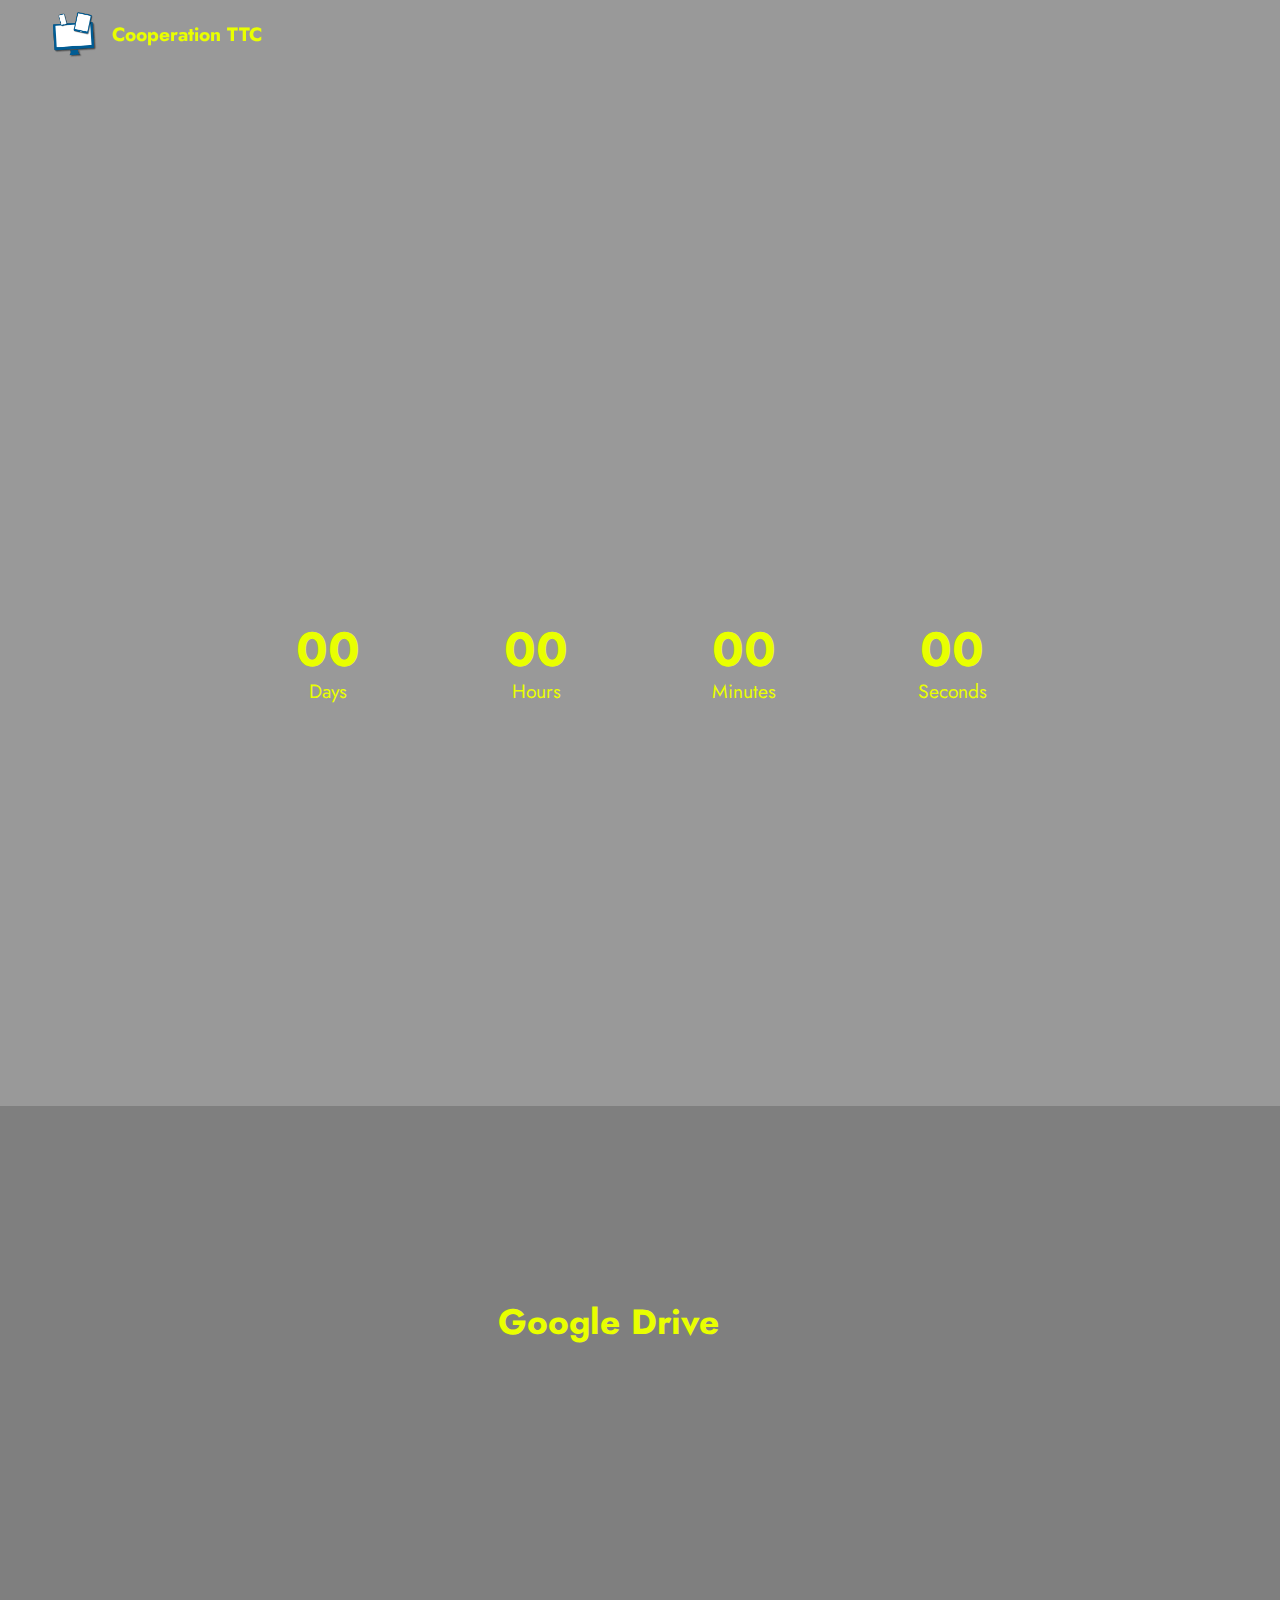
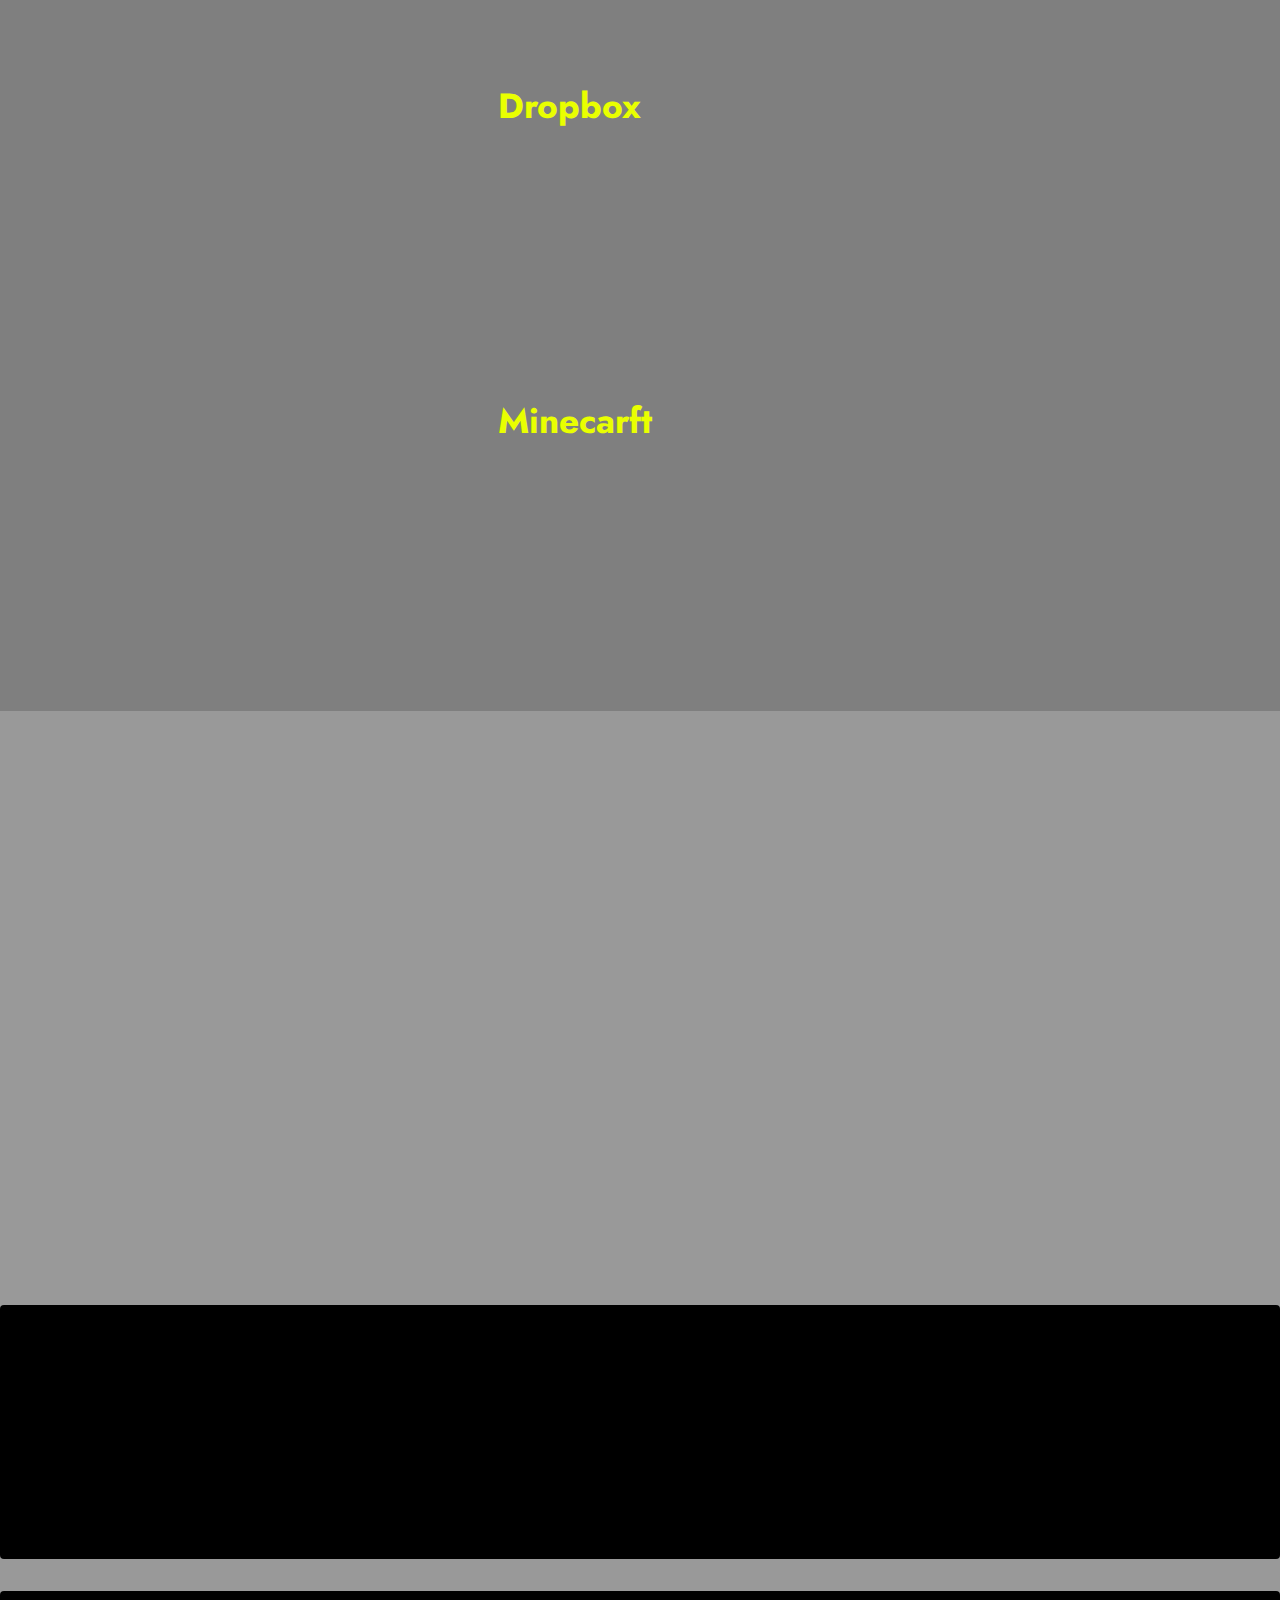
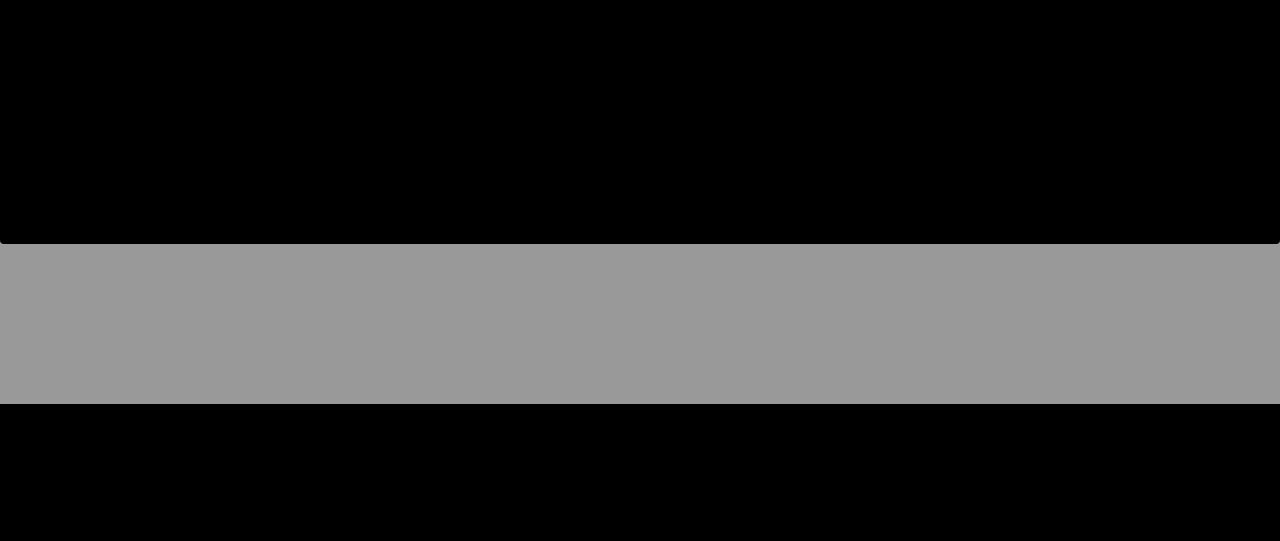
<file: index.html>
<!DOCTYPE html>
<html  >
<head>
  <!-- Site made with Mobirise Website Builder v5.2.0, https://mobirise.com -->
  <meta charset="UTF-8">
  <meta http-equiv="X-UA-Compatible" content="IE=edge">
  <meta name="generator" content="Mobirise v5.2.0, mobirise.com">
  <meta name="viewport" content="width=device-width, initial-scale=1, minimum-scale=1">
  <link rel="shortcut icon" href="assets/images/mbr-96x90.png" type="image/x-icon">
  <meta name="description" content="">
  
  
  <title>Home</title>
  <link rel="stylesheet" href="assets/web/assets/mobirise-icons2/mobirise2.css">
  <link rel="stylesheet" href="assets/tether/tether.min.css">
  <link rel="stylesheet" href="assets/bootstrap/css/bootstrap.min.css">
  <link rel="stylesheet" href="assets/bootstrap/css/bootstrap-grid.min.css">
  <link rel="stylesheet" href="assets/bootstrap/css/bootstrap-reboot.min.css">
  <link rel="stylesheet" href="assets/animatecss/animate.css">
  <link rel="stylesheet" href="assets/dropdown/css/style.css">
  <link rel="stylesheet" href="assets/socicon/css/styles.css">
  <link rel="stylesheet" href="assets/theme/css/style.css">
  <link rel="preload" as="style" href="assets/mobirise/css/mbr-additional.css"><link rel="stylesheet" href="assets/mobirise/css/mbr-additional.css" type="text/css">
  
  
  
  
</head>
<body>
  
  <section class="menu menu1 cid-semlEVuAmy" once="menu" id="menu1-10">
    

    <nav class="navbar navbar-dropdown navbar-fixed-top collapsed">
        <div class="container-fluid">
            <div class="navbar-brand">
                <span class="navbar-logo">
                    <a href="https://mobiri.se">
                        <img src="assets/images/mbr-96x90.png" alt="Mobirise" style="height: 3rem;">
                    </a>
                </span>
                <span class="navbar-caption-wrap"><a class="navbar-caption text-warning text-primary display-7" href="index.html#top">Cooperation TTC</a></span>
            </div>
            
            
        </div>
    </nav>
</section>

<section class="countdown4 cid-sekBt78wlE mbr-fullscreen" data-bg-video="https://www.youtube.com/watch?v=AZovXQMhb9g&amp;feature=youtu.be&amp;ab_channel=kooperacjakontynuacja" id="countdown4-l">
    
    <div class="mbr-overlay" style="opacity: 0.4; background-color: rgb(0, 0, 0);">
    </div>
    <div class="container-fluid">
        <div class="row justify-content-center">
            <div class="col-lg-8">
                <h3 class="mbr-section-title mb-5 align-center mbr-fonts-style display-2"><br><br><br><br><br><br><br><br><br><br></h3>
                
                <div class="countdown-cont align-center mb-5">
                    <div class="daysCountdown col-xs-3 col-sm-3 col-md-3" title="Days"></div>
                    <div class="hoursCountdown col-xs-3 col-sm-3 col-md-3" title="Hours"></div>
                    <div class="minutesCountdown col-xs-3 col-sm-3 col-md-3" title="Minutes"></div>
                    <div class="secondsCountdown col-xs-3 col-sm-3 col-md-3" title="Seconds"></div>
                    <div class="countdown" data-due-date="2020/12/10"></div>
                </div>
                <p class="mbr-text mb-5 align-center mbr-fonts-style display-7"><br><br><br><br><br><br><br></p>
                <div class="icons-menu row justify-content-center display-7">
                    
                    
                    
                    
                <div class="soc-item col-auto">
                        <a href="https://www.facebook.com/CyberpunkGamePL/" target="_blank" class="social__link">
                            <span class="mbr-iconfont socicon-facebook socicon"></span>
                        </a>
                    </div><div class="soc-item col-auto">
                        <a href="https://www.cyberpunk.net/pl/pl/" target="_blank" class="social__link">
                            <span class="mbr-iconfont socicon-google socicon"></span>
                        </a>
                    </div></div>
                
            </div>
        </div>
    </div>
</section>

<section class="features8 cid-senPZrOF3U" xmlns="http://www.w3.org/1999/html" data-bg-video="https://www.youtube.com/embed/lRTtMcx6rSM?rel=0&amp;showinfo=0&amp;autoplay=0&amp;loop=0" id="features9-1c">
    
    

    <div class="mbr-overlay" style="opacity: 0.5; background-color: rgb(0, 0, 0);">
    </div>

    <div class="container">
        <div class="card">
            <div class="card-wrapper">
                <div class="row align-items-center">
                    <div class="col-12 col-md-4">
                        <div class="image-wrapper">
                            <img src="assets/images/1200px-googledrive-logo.svg-696x595.png" alt="Mobirise">
                        </div>
                    </div>
                    <div class="col-12 col-md">
                        <div class="card-box">
                            <div class="row">
                                <div class="col-md">
                                    <h6 class="card-title mbr-fonts-style display-5"><strong>Google Drive</strong></h6>
                                    <p class="mbr-text mbr-fonts-style display-7">
                                        Our materials on Google Drive
                                    </p>
                                </div>
                                <div class="col-md-auto">
                                    <p class="price mbr-fonts-style display-2"></p>
                                    <div class="mbr-section-btn"><a href="https://drive.google.com/drive/folders/1Z2mynrJSVf1AgtZvhpwiBSCI4fPgQlF3?usp=sharing" class="btn btn-warning display-4" target="_blank">Google Drive&gt;</a></div>
                                </div>
                                <div></div>
                            </div>
                        </div>
                    </div>
                </div>
            </div>
        </div>
        <div class="card">
            <div class="card-wrapper">
                <div class="row align-items-center">
                    <div class="col-12 col-md-4">
                        <div class="image-wrapper">
                            <img src="assets/images/dropbox-logo-6.webp" alt="Mobirise">
                        </div>
                    </div>
                    <div class="col-12 col-md">
                        <div class="card-box">
                            <div class="row">
                                <div class="col-md">
                                    <h6 class="card-title mbr-fonts-style display-5">
                                        <strong>Dropbox</strong></h6>
                                    <p class="mbr-text mbr-fonts-style display-7">
                                        Our materials on Dropbox</p>
                                </div>
                                <div class="col-md-auto">
                                    <p class="price mbr-fonts-style display-2"></p>
                                    <div class="mbr-section-btn"><a href="https://www.dropbox.com/sh/x81t87lsydjufja/AABgdwPtV6tMekDO94WgL5yWa?dl=0" class="btn btn-warning display-4" target="_blank">Dropbox&gt;</a></div>
                                </div>
                                <div></div>
                            </div>
                        </div>
                    </div>
                </div>
            </div>
        </div>
        <div class="card">
            <div class="card-wrapper">
                <div class="row align-items-center">
                    <div class="col-12 col-md-4">
                        <div class="image-wrapper">
                            <img src="assets/images/minecraft-png104-1-696x391.png" alt="Mobirise">
                        </div>
                    </div>
                    <div class="col-12 col-md">
                        <div class="card-box">
                            <div class="row">
                                <div class="col-md">
                                    <h6 class="card-title mbr-fonts-style display-5">
                                        <strong>Minecarft</strong></h6>
                                    <p class="mbr-text mbr-fonts-style display-7">Our minecraft server IP:
<br>- minecraftTTC.asuscomm.com
<br>
<br>Map of server click in link:</p>
                                </div>
                                <div class="col-md-auto">
                                    <p class="price mbr-fonts-style display-2"></p>
                                    <div class="mbr-section-btn"><a href="http://minecraftttc.asuscomm.com/" class="btn btn-warning display-4" target="_blank">Map&gt;</a></div>
                                </div>
                                <div></div>
                            </div>
                        </div>
                    </div>
                </div>
            </div>
        </div>
    </div>
</section>

<section class="info3 cid-sevGxwrssv" data-bg-video="https://www.youtube.com/watch?v=sRE5iQCdRvE&amp;ab_channel=AndreD" id="info3-1f">

    

    <div class="mbr-overlay" style="opacity: 0.4; background-color: rgb(0, 0, 0);">
    </div>
    <div class="container">
        <div class="row justify-content-center">
            <div class="card col-12 col-lg-10">
                <div class="card-wrapper">
                    <div class="card-box align-center">
                        <h4 class="card-title mbr-fonts-style align-center mb-4 display-1"><strong>Our Discord server</strong></h4>
                        <p class="mbr-text mbr-fonts-style mb-4 display-7">
                            Click link below:</p>
                        <div class="mbr-section-btn mt-3"><a class="btn btn-warning display-4" href="https://discord.gg/f4SQ9c2" target="_blank">Discord&gt;</a></div>
                    </div>
                </div>
            </div>
        </div>
    </div>
</section>

<section class="team2 cid-senMaXjNx5" xmlns="http://www.w3.org/1999/html" data-bg-video="https://www.youtube.com/watch?v=v7uoF_2Pr54&amp;ab_channel=%5C%2F" id="team2-17">
    
    <div class="mbr-overlay" style="opacity: 0.4; background-color: rgb(0, 0, 0);">
    </div>
    <div>
        <div class="card">
            <div class="card-wrapper">
                <div class="row align-items-center">
                    <div class="col-12 col-md-4">
                        <div class="image-wrapper">
                            <img src="assets/images/cp77-kv-en-1225x766.jpg" alt="Mobirise">
                        </div>
                    </div>
                    <div class="col-12 col-md">
                        <div class="card-box">
                            <h5 class="card-title mbr-fonts-style m-0 display-5"><strong>Photos</strong></h5>
                            <h6 class="mbr-fonts-style mb-3 display-7"></h6>
                            <p class="mbr-text mbr-fonts-style display-7">https://cdn-l-cyberpunk.cdprojektred.com/wallpapers/2560x1600/trailer-logotype-en.jpg<br>https://cdn-l-cyberpunk.cdprojektred.com/wallpapers/2560x1600/CP77-KV-en.jpg<br></p>
                            
                        </div>
                    </div>
                </div>
            </div>
        </div>
        <div class="card">
            <div class="card-wrapper">
                <div class="row align-items-center">
                    <div class="col-12 col-md-4">
                        <div class="image-wrapper">
                            <img src="assets/images/trailer-logotype-en-2-696x435.jpg" alt="Mobirise">
                        </div>
                    </div>
                    <div class="col-12 col-md">
                        <div class="card-box">
                            <h5 class="card-title mbr-fonts-style m-0 display-5"><strong>Videos</strong></h5>
                            <h6 class="mbr-fonts-style mb-3 display-4"></h6>
                            <p class="mbr-text mbr-fonts-style display-7">https://www.youtube.com/watch?v=8X2kIfS6fb8&amp;ab_channel=Cyberpunk2077<br>https://www.youtube.com/watch?v=6a8f1TbYb2w&amp;ab_channel=Cyberpunk2077<br></p>
                            
                        </div>
                    </div>
                </div>
            </div>
        </div>
        
    </div>
</section>

<section class="footer7 cid-semAms4vNH" once="footers" id="footer7-15">

    

    

    <div class="container">
        <div class="media-container-row align-center mbr-white">
            <div class="col-12">
                <p class="mbr-text mb-0 mbr-fonts-style display-7">
                    © Copyright 2020 Tomasz Przyjemski - All Rights Reserved
                </p>
            </div>
        </div>
    </div>
</section><section style="background-color: #000; font-family: -apple-system, BlinkMacSystemFont, 'Segoe UI', 'Roboto', 'Helvetica Neue', Arial, sans-serif; color:#aaa; font-size:12px; padding: 0; align-items: center; display: flex;"><a href="https://mobirise.site/t" style="flex: 1 1; height: 3rem; padding-left: 1rem;"></a><p style="flex: 0 0 auto; margin:0; padding-right:1rem;">Built by <a href="https://www.facebook.com/TOMASZPRZYJEMSK/" style="color:#aaa;">Tomasz</a> Przyjemski</p></section><script src="assets/web/assets/jquery/jquery.min.js"></script>  <script src="assets/popper/popper.min.js"></script>  <script src="assets/tether/tether.min.js"></script>  <script src="assets/bootstrap/js/bootstrap.min.js"></script>  <script src="assets/smoothscroll/smooth-scroll.js"></script>  <script src="assets/countdown/jquery.countdown.min.js"></script>  <script src="assets/ytplayer/jquery.mb.ytplayer.min.js"></script>  <script src="assets/vimeoplayer/jquery.mb.vimeo_player.js"></script>  <script src="assets/viewportchecker/jquery.viewportchecker.js"></script>  <script src="assets/dropdown/js/nav-dropdown.js"></script>  <script src="assets/dropdown/js/navbar-dropdown.js"></script>  <script src="assets/touchswipe/jquery.touch-swipe.min.js"></script>  <script src="assets/theme/js/script.js"></script>  
  
  
 <div id="scrollToTop" class="scrollToTop mbr-arrow-up"><a style="text-align: center;"><i class="mbr-arrow-up-icon mbr-arrow-up-icon-cm cm-icon cm-icon-smallarrow-up"></i></a></div>
    <input name="animation" type="hidden">
  </body>
</html>
</file>
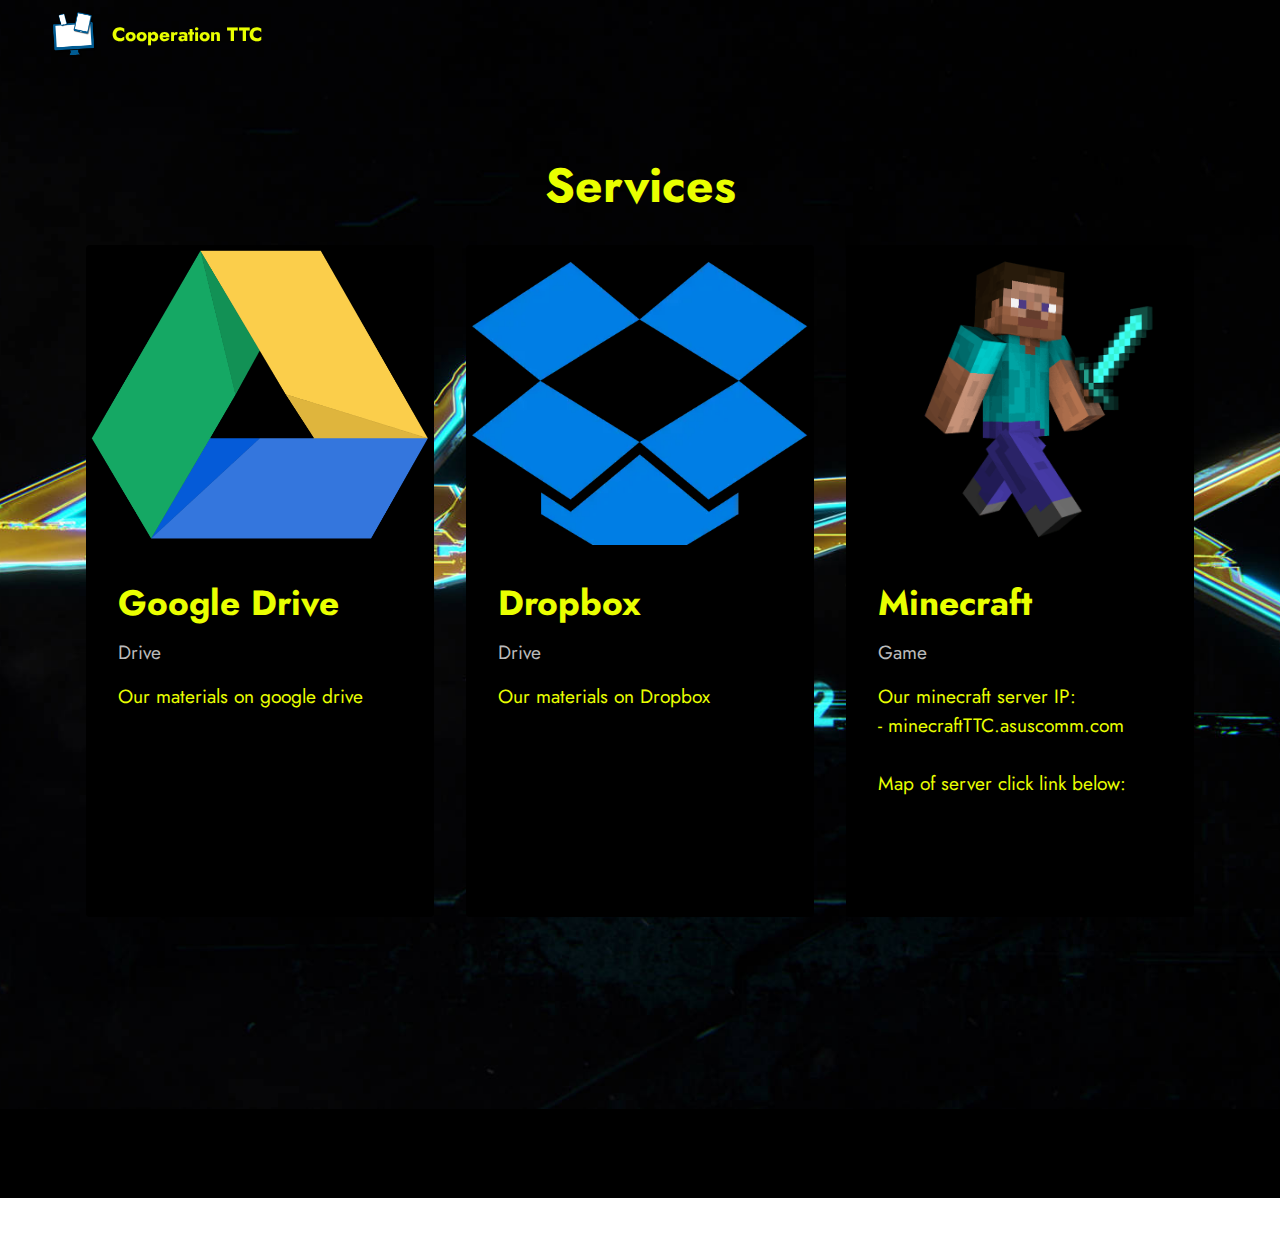
<file: page1.html>
<!DOCTYPE html>
<html  >
<head>
  <!-- Site made with Mobirise Website Builder v5.2.0, https://mobirise.com -->
  <meta charset="UTF-8">
  <meta http-equiv="X-UA-Compatible" content="IE=edge">
  <meta name="generator" content="Mobirise v5.2.0, mobirise.com">
  <meta name="viewport" content="width=device-width, initial-scale=1, minimum-scale=1">
  <link rel="shortcut icon" href="assets/images/mbr-96x90.png" type="image/x-icon">
  <meta name="description" content="">
  
  
  <title>Linki</title>
  <link rel="stylesheet" href="assets/web/assets/mobirise-icons2/mobirise2.css">
  <link rel="stylesheet" href="assets/tether/tether.min.css">
  <link rel="stylesheet" href="assets/bootstrap/css/bootstrap.min.css">
  <link rel="stylesheet" href="assets/bootstrap/css/bootstrap-grid.min.css">
  <link rel="stylesheet" href="assets/bootstrap/css/bootstrap-reboot.min.css">
  <link rel="stylesheet" href="assets/dropdown/css/style.css">
  <link rel="stylesheet" href="assets/animatecss/animate.css">
  <link rel="stylesheet" href="assets/socicon/css/styles.css">
  <link rel="stylesheet" href="assets/theme/css/style.css">
  <link rel="preload" as="style" href="assets/mobirise/css/mbr-additional.css"><link rel="stylesheet" href="assets/mobirise/css/mbr-additional.css" type="text/css">
  
  
  
  
</head>
<body>
  
  <section class="menu menu1 cid-semlEVuAmy" once="menu" id="menu1-10">
    

    <nav class="navbar navbar-dropdown navbar-fixed-top collapsed">
        <div class="container-fluid">
            <div class="navbar-brand">
                <span class="navbar-logo">
                    <a href="https://mobiri.se">
                        <img src="assets/images/mbr-96x90.png" alt="Mobirise" style="height: 3rem;">
                    </a>
                </span>
                <span class="navbar-caption-wrap"><a class="navbar-caption text-warning text-primary display-7" href="index.html#top">Cooperation TTC</a></span>
            </div>
            
            
        </div>
    </nav>
</section>

<section class="features4 cid-semlWbBjib" id="features4-11">
    
    <div class="mbr-overlay"></div>
    <div class="container">
        <div class="mbr-section-head">
            <h4 class="mbr-section-title mbr-fonts-style align-center mb-0 display-2">
                <strong>Services</strong></h4>
            
        </div>
        <div class="row mt-4">
            <div class="item features-image сol-12 col-md-6 col-lg-4">
                <div class="item-wrapper">
                    <div class="item-img">
                        <img src="assets/images/1200px-googledrive-logo.svg-696x595.png" alt="" title="">
                    </div>
                    <div class="item-content">
                        <h5 class="item-title mbr-fonts-style display-5"><strong>Google Drive&nbsp;</strong></h5>
                        <h6 class="item-subtitle mbr-fonts-style mt-1 display-7">Drive</h6>
                        <p class="mbr-text mbr-fonts-style mt-3 display-7">Our materials on google drive&nbsp;</p>
                    </div>
                    <div class="mbr-section-btn item-footer mt-2"><a href="https://drive.google.com/drive/folders/1NLWW5_pcux_rp_OnzSgsM1bt8dbyp8PF?usp=sharing FaogdakDziś o 20:03" class="btn item-btn btn-warning-outline display-7" target="_blank">There &gt;</a></div>
                </div>
            </div>
            <div class="item features-image сol-12 col-md-6 col-lg-4">
                <div class="item-wrapper">
                    <div class="item-img">
                        <img src="assets/images/dropbox-logo-4.webp" alt="" title="">
                    </div>
                    <div class="item-content">
                        <h5 class="item-title mbr-fonts-style display-5"><strong>Dropbox</strong></h5>
                        <h6 class="item-subtitle mbr-fonts-style mt-1 display-7">
                            Drive</h6>
                        <p class="mbr-text mbr-fonts-style mt-3 display-7">Our materials on Dropbox</p>
                    </div>
                    <div class="mbr-section-btn item-footer mt-2"><a href="" class="btn item-btn btn-warning-outline display-7" target="_blank">There &gt;</a></div>
                </div>
            </div>
            <div class="item features-image сol-12 col-md-6 col-lg-4">
                <div class="item-wrapper">
                    <div class="item-img">
                        <img src="assets/images/minecraft-png104-1183x665.png" alt="" title="">
                    </div>
                    <div class="item-content">
                        <h5 class="item-title mbr-fonts-style display-5"><strong>Minecraft</strong></h5>
                        <h6 class="item-subtitle mbr-fonts-style mt-1 display-7">Game</h6>
                        <p class="mbr-text mbr-fonts-style mt-3 display-7">Our minecraft server IP:<br>- minecraftTTC.asuscomm.com<br><br>Map of server click link below:</p>
                    </div>
                    <div class="mbr-section-btn item-footer mt-2"><a href="http://minecraftttc.asuscomm.com/" class="btn item-btn btn-warning-outline display-7" target="_blank">There &gt;</a></div>
                </div>
            </div>
            
        </div>
    </div>
</section>

<section class="footer7 cid-semAms4vNH" once="footers" id="footer7-15">

    

    

    <div class="container">
        <div class="media-container-row align-center mbr-white">
            <div class="col-12">
                <p class="mbr-text mb-0 mbr-fonts-style display-7">
                    © Copyright 2020 Tomasz Przyjemski - All Rights Reserved
                </p>
            </div>
        </div>
    </div>
</section><section style="background-color: #fff; font-family: -apple-system, BlinkMacSystemFont, 'Segoe UI', 'Roboto', 'Helvetica Neue', Arial, sans-serif; color:#aaa; font-size:12px; padding: 0; align-items: center; display: flex;"><a href="https://mobirise.site/c" style="flex: 1 1; height: 3rem; padding-left: 1rem;"></a><p style="flex: 0 0 auto; margin:0; padding-right:1rem;">Design your own website - <a href="https://mobirise.site/v" style="color:#aaa;">Try it</a></p></section><script src="assets/web/assets/jquery/jquery.min.js"></script>  <script src="assets/popper/popper.min.js"></script>  <script src="assets/tether/tether.min.js"></script>  <script src="assets/bootstrap/js/bootstrap.min.js"></script>  <script src="assets/smoothscroll/smooth-scroll.js"></script>  <script src="assets/dropdown/js/nav-dropdown.js"></script>  <script src="assets/dropdown/js/navbar-dropdown.js"></script>  <script src="assets/touchswipe/jquery.touch-swipe.min.js"></script>  <script src="assets/viewportchecker/jquery.viewportchecker.js"></script>  <script src="assets/theme/js/script.js"></script>  
  
  
 <div id="scrollToTop" class="scrollToTop mbr-arrow-up"><a style="text-align: center;"><i class="mbr-arrow-up-icon mbr-arrow-up-icon-cm cm-icon cm-icon-smallarrow-up"></i></a></div>
    <input name="animation" type="hidden">
  </body>
</html>
</file>
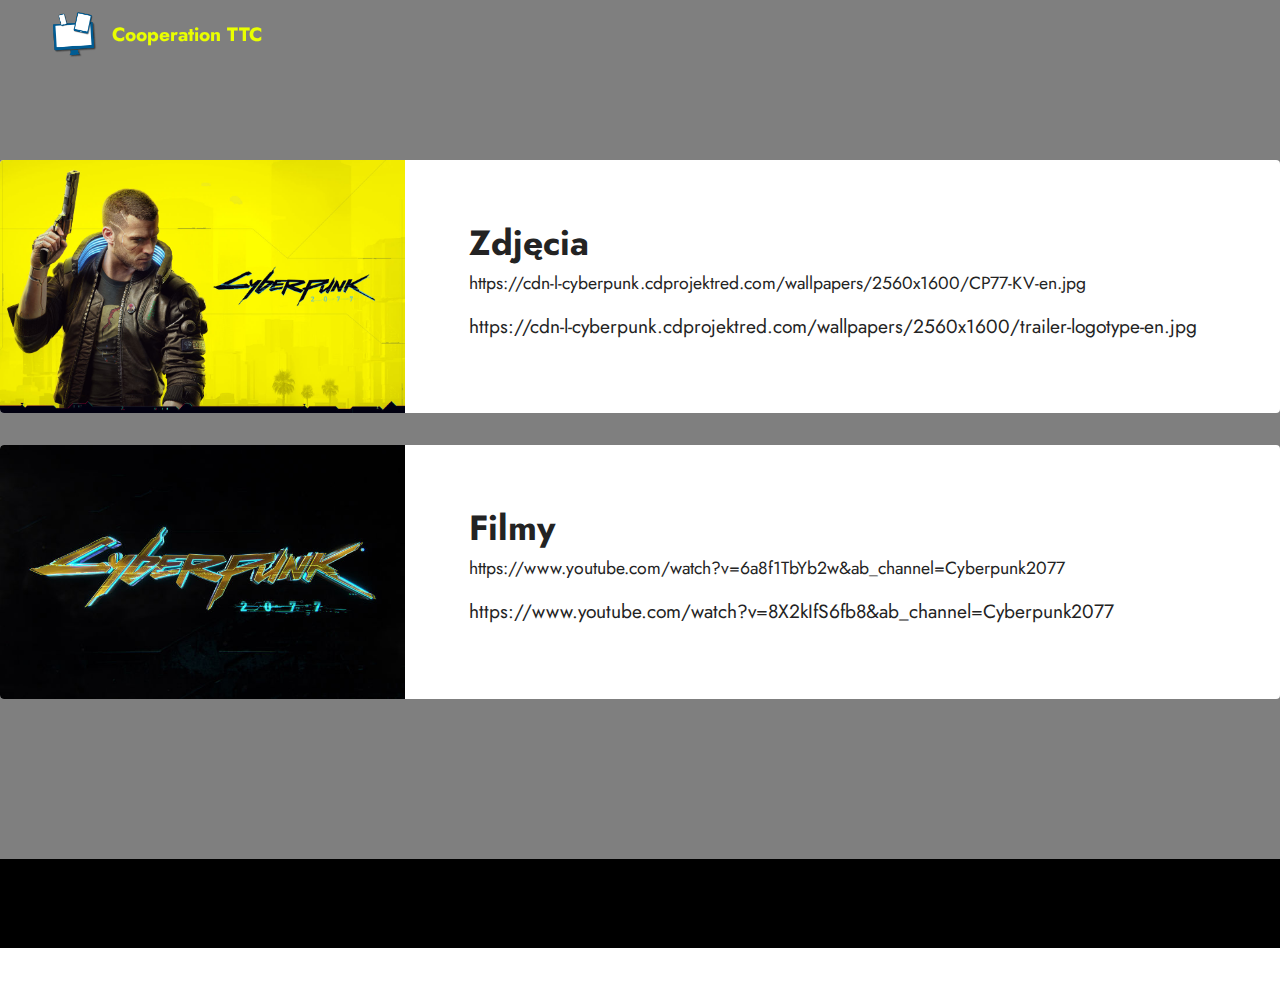
<file: page3.html>
<!DOCTYPE html>
<html  >
<head>
  <!-- Site made with Mobirise Website Builder v5.2.0, https://mobirise.com -->
  <meta charset="UTF-8">
  <meta http-equiv="X-UA-Compatible" content="IE=edge">
  <meta name="generator" content="Mobirise v5.2.0, mobirise.com">
  <meta name="viewport" content="width=device-width, initial-scale=1, minimum-scale=1">
  <link rel="shortcut icon" href="assets/images/mbr-96x90.png" type="image/x-icon">
  <meta name="description" content="">
  
  
  <title>Źródła</title>
  <link rel="stylesheet" href="assets/web/assets/mobirise-icons2/mobirise2.css">
  <link rel="stylesheet" href="assets/tether/tether.min.css">
  <link rel="stylesheet" href="assets/bootstrap/css/bootstrap.min.css">
  <link rel="stylesheet" href="assets/bootstrap/css/bootstrap-grid.min.css">
  <link rel="stylesheet" href="assets/bootstrap/css/bootstrap-reboot.min.css">
  <link rel="stylesheet" href="assets/dropdown/css/style.css">
  <link rel="stylesheet" href="assets/animatecss/animate.css">
  <link rel="stylesheet" href="assets/socicon/css/styles.css">
  <link rel="stylesheet" href="assets/theme/css/style.css">
  <link rel="preload" as="style" href="assets/mobirise/css/mbr-additional.css"><link rel="stylesheet" href="assets/mobirise/css/mbr-additional.css" type="text/css">
  
  
  
  
</head>
<body>
  
  <section class="menu menu1 cid-semlEVuAmy" once="menu" id="menu1-10">
    

    <nav class="navbar navbar-dropdown navbar-fixed-top collapsed">
        <div class="container-fluid">
            <div class="navbar-brand">
                <span class="navbar-logo">
                    <a href="https://mobiri.se">
                        <img src="assets/images/mbr-96x90.png" alt="Mobirise" style="height: 3rem;">
                    </a>
                </span>
                <span class="navbar-caption-wrap"><a class="navbar-caption text-warning text-primary display-7" href="index.html#top">Cooperation TTC</a></span>
            </div>
            
            
        </div>
    </nav>
</section>

<section class="team2 cid-semz8eFBh2" xmlns="http://www.w3.org/1999/html" data-bg-video="https://www.youtube.com/watch?v=AZovXQMhb9g&amp;ab_channel=kooperacjakontynuacja" id="team2-14">
    
    <div class="mbr-overlay" style="opacity: 0.5; background-color: rgb(0, 0, 0);">
    </div>
    <div>
        <div class="card">
            <div class="card-wrapper">
                <div class="row align-items-center">
                    <div class="col-12 col-md-4">
                        <div class="image-wrapper">
                            <img src="assets/images/cp77-kv-en-1225x766.jpg" alt="Mobirise">
                        </div>
                    </div>
                    <div class="col-12 col-md">
                        <div class="card-box">
                            <h5 class="card-title mbr-fonts-style m-0 display-5">
                                <strong>Zdjęcia</strong></h5>
                            <h6 class="mbr-fonts-style mb-3 display-4">https://cdn-l-cyberpunk.cdprojektred.com/wallpapers/2560x1600/CP77-KV-en.jpg</h6>
                            <p class="mbr-text mbr-fonts-style display-7">https://cdn-l-cyberpunk.cdprojektred.com/wallpapers/2560x1600/trailer-logotype-en.jpg</p>
                            
                        </div>
                    </div>
                </div>
            </div>
        </div>
        <div class="card">
            <div class="card-wrapper">
                <div class="row align-items-center">
                    <div class="col-12 col-md-4">
                        <div class="image-wrapper">
                            <img src="assets/images/trailer-logotype-en-2-696x435.jpg" alt="Mobirise">
                        </div>
                    </div>
                    <div class="col-12 col-md">
                        <div class="card-box">
                            <h5 class="card-title mbr-fonts-style m-0 display-5">
                                <strong>Filmy</strong></h5>
                            <h6 class="mbr-fonts-style mb-3 display-4">https://www.youtube.com/watch?v=6a8f1TbYb2w&amp;ab_channel=Cyberpunk2077</h6>
                            <p class="mbr-text mbr-fonts-style display-7">https://www.youtube.com/watch?v=8X2kIfS6fb8&amp;ab_channel=Cyberpunk2077</p>
                            
                        </div>
                    </div>
                </div>
            </div>
        </div>
        
    </div>
</section>

<section class="footer7 cid-semAms4vNH" once="footers" id="footer7-15">

    

    

    <div class="container">
        <div class="media-container-row align-center mbr-white">
            <div class="col-12">
                <p class="mbr-text mb-0 mbr-fonts-style display-7">
                    © Copyright 2020 Tomasz Przyjemski - All Rights Reserved
                </p>
            </div>
        </div>
    </div>
</section><section style="background-color: #fff; font-family: -apple-system, BlinkMacSystemFont, 'Segoe UI', 'Roboto', 'Helvetica Neue', Arial, sans-serif; color:#aaa; font-size:12px; padding: 0; align-items: center; display: flex;"><a href="https://mobirise.site/h" style="flex: 1 1; height: 3rem; padding-left: 1rem;"></a><p style="flex: 0 0 auto; margin:0; padding-right:1rem;">Website was <a href="https://mobirise.site/g" style="color:#aaa;">made</a> with Mobirise</p></section><script src="assets/web/assets/jquery/jquery.min.js"></script>  <script src="assets/popper/popper.min.js"></script>  <script src="assets/tether/tether.min.js"></script>  <script src="assets/bootstrap/js/bootstrap.min.js"></script>  <script src="assets/smoothscroll/smooth-scroll.js"></script>  <script src="assets/dropdown/js/nav-dropdown.js"></script>  <script src="assets/dropdown/js/navbar-dropdown.js"></script>  <script src="assets/touchswipe/jquery.touch-swipe.min.js"></script>  <script src="assets/viewportchecker/jquery.viewportchecker.js"></script>  <script src="assets/ytplayer/jquery.mb.ytplayer.min.js"></script>  <script src="assets/vimeoplayer/jquery.mb.vimeo_player.js"></script>  <script src="assets/theme/js/script.js"></script>  
  
  
 <div id="scrollToTop" class="scrollToTop mbr-arrow-up"><a style="text-align: center;"><i class="mbr-arrow-up-icon mbr-arrow-up-icon-cm cm-icon cm-icon-smallarrow-up"></i></a></div>
    <input name="animation" type="hidden">
  </body>
</html>
</file>
<file: assets/web/assets/mobirise-icons2/mobirise2.css>
@font-face {
  font-family: 'Moririse2';
  font-display: swap;
  src:  url('mobirise2.eot?f2bix4');
  src:  url('mobirise2.eot?f2bix4#iefix') format('embedded-opentype'),
    url('mobirise2.ttf?f2bix4') format('truetype'),
    url('mobirise2.woff?f2bix4') format('woff'),
    url('mobirise2.svg?f2bix4#mobirise2') format('svg');
  font-weight: normal;
  font-style: normal;
}

[class^="mobi-"], [class*=" mobi-"] {
  /* use !important to prevent issues with browser extensions that change fonts */
  font-family: 'Moririse2' !important;
  speak: none;
  font-style: normal;
  font-weight: normal;
  font-variant: normal;
  text-transform: none;
  line-height: 1;

  /* Better Font Rendering =========== */
  -webkit-font-smoothing: antialiased;
  -moz-osx-font-smoothing: grayscale;
}

.mobi-mbri-add-submenu:before {
  content: "\e900";
}
.mobi-mbri-alert:before {
  content: "\e901";
}
.mobi-mbri-align-center:before {
  content: "\e902";
}
.mobi-mbri-align-justify:before {
  content: "\e903";
}
.mobi-mbri-align-left:before {
  content: "\e904";
}
.mobi-mbri-align-right:before {
  content: "\e905";
}
.mobi-mbri-android:before {
  content: "\e906";
}
.mobi-mbri-apple:before {
  content: "\e907";
}
.mobi-mbri-arrow-down:before {
  content: "\e908";
}
.mobi-mbri-arrow-next:before {
  content: "\e909";
}
.mobi-mbri-arrow-prev:before {
  content: "\e90a";
}
.mobi-mbri-arrow-up:before {
  content: "\e90b";
}
.mobi-mbri-bold:before {
  content: "\e90c";
}
.mobi-mbri-bookmark:before {
  content: "\e90d";
}
.mobi-mbri-bootstrap:before {
  content: "\e90e";
}
.mobi-mbri-briefcase:before {
  content: "\e90f";
}
.mobi-mbri-browse:before {
  content: "\e910";
}
.mobi-mbri-bulleted-list:before {
  content: "\e911";
}
.mobi-mbri-calendar:before {
  content: "\e912";
}
.mobi-mbri-camera:before {
  content: "\e913";
}
.mobi-mbri-cart-add:before {
  content: "\e914";
}
.mobi-mbri-cart-full:before {
  content: "\e915";
}
.mobi-mbri-cash:before {
  content: "\e916";
}
.mobi-mbri-change-style:before {
  content: "\e917";
}
.mobi-mbri-chat:before {
  content: "\e918";
}
.mobi-mbri-clock:before {
  content: "\e919";
}
.mobi-mbri-close:before {
  content: "\e91a";
}
.mobi-mbri-cloud:before {
  content: "\e91b";
}
.mobi-mbri-code:before {
  content: "\e91c";
}
.mobi-mbri-contact-form:before {
  content: "\e91d";
}
.mobi-mbri-credit-card:before {
  content: "\e91e";
}
.mobi-mbri-cursor-click:before {
  content: "\e91f";
}
.mobi-mbri-cust-feedback:before {
  content: "\e920";
}
.mobi-mbri-database:before {
  content: "\e921";
}
.mobi-mbri-delivery:before {
  content: "\e922";
}
.mobi-mbri-desktop:before {
  content: "\e923";
}
.mobi-mbri-devices:before {
  content: "\e924";
}
.mobi-mbri-down:before {
  content: "\e925";
}
.mobi-mbri-download-2:before {
  content: "\e926";
}
.mobi-mbri-download:before {
  content: "\e927";
}
.mobi-mbri-drag-n-drop-2:before {
  content: "\e928";
}
.mobi-mbri-drag-n-drop:before {
  content: "\e929";
}
.mobi-mbri-edit-2:before {
  content: "\e92a";
}
.mobi-mbri-edit:before {
  content: "\e92b";
}
.mobi-mbri-error:before {
  content: "\e92c";
}
.mobi-mbri-extension:before {
  content: "\e92d";
}
.mobi-mbri-features:before {
  content: "\e92e";
}
.mobi-mbri-file:before {
  content: "\e92f";
}
.mobi-mbri-flag:before {
  content: "\e930";
}
.mobi-mbri-folder:before {
  content: "\e931";
}
.mobi-mbri-gift:before {
  content: "\e932";
}
.mobi-mbri-github:before {
  content: "\e933";
}
.mobi-mbri-globe-2:before {
  content: "\e934";
}
.mobi-mbri-globe:before {
  content: "\e935";
}
.mobi-mbri-growing-chart:before {
  content: "\e936";
}
.mobi-mbri-hearth:before {
  content: "\e937";
}
.mobi-mbri-help:before {
  content: "\e938";
}
.mobi-mbri-home:before {
  content: "\e939";
}
.mobi-mbri-hot-cup:before {
  content: "\e93a";
}
.mobi-mbri-idea:before {
  content: "\e93b";
}
.mobi-mbri-image-gallery:before {
  content: "\e93c";
}
.mobi-mbri-image-slider:before {
  content: "\e93d";
}
.mobi-mbri-info:before {
  content: "\e93e";
}
.mobi-mbri-italic:before {
  content: "\e93f";
}
.mobi-mbri-key:before {
  content: "\e940";
}
.mobi-mbri-laptop:before {
  content: "\e941";
}
.mobi-mbri-layers:before {
  content: "\e942";
}
.mobi-mbri-left-right:before {
  content: "\e943";
}
.mobi-mbri-left:before {
  content: "\e944";
}
.mobi-mbri-letter:before {
  content: "\e945";
}
.mobi-mbri-like:before {
  content: "\e946";
}
.mobi-mbri-link:before {
  content: "\e947";
}
.mobi-mbri-lock:before {
  content: "\e948";
}
.mobi-mbri-login:before {
  content: "\e949";
}
.mobi-mbri-logout:before {
  content: "\e94a";
}
.mobi-mbri-magic-stick:before {
  content: "\e94b";
}
.mobi-mbri-map-pin:before {
  content: "\e94c";
}
.mobi-mbri-menu:before {
  content: "\e94d";
}
.mobi-mbri-mobile-2:before {
  content: "\e94e";
}
.mobi-mbri-mobile-horizontal:before {
  content: "\e94f";
}
.mobi-mbri-mobile:before {
  content: "\e950";
}
.mobi-mbri-mobirise:before {
  content: "\e951";
}
.mobi-mbri-more-horizontal:before {
  content: "\e952";
}
.mobi-mbri-more-vertical:before {
  content: "\e953";
}
.mobi-mbri-music:before {
  content: "\e954";
}
.mobi-mbri-new-file:before {
  content: "\e955";
}
.mobi-mbri-numbered-list:before {
  content: "\e956";
}
.mobi-mbri-opened-folder:before {
  content: "\e957";
}
.mobi-mbri-pages:before {
  content: "\e958";
}
.mobi-mbri-paper-plane:before {
  content: "\e959";
}
.mobi-mbri-paperclip:before {
  content: "\e95a";
}
.mobi-mbri-phone:before {
  content: "\e95b";
}
.mobi-mbri-photo:before {
  content: "\e95c";
}
.mobi-mbri-photos:before {
  content: "\e95d";
}
.mobi-mbri-pin:before {
  content: "\e95e";
}
.mobi-mbri-play:before {
  content: "\e95f";
}
.mobi-mbri-plus:before {
  content: "\e960";
}
.mobi-mbri-preview:before {
  content: "\e961";
}
.mobi-mbri-print:before {
  content: "\e962";
}
.mobi-mbri-protect:before {
  content: "\e963";
}
.mobi-mbri-question:before {
  content: "\e964";
}
.mobi-mbri-quote-left:before {
  content: "\e965";
}
.mobi-mbri-quote-right:before {
  content: "\e966";
}
.mobi-mbri-redo:before {
  content: "\e967";
}
.mobi-mbri-refresh:before {
  content: "\e968";
}
.mobi-mbri-responsive-2:before {
  content: "\e969";
}
.mobi-mbri-responsive:before {
  content: "\e96a";
}
.mobi-mbri-right:before {
  content: "\e96b";
}
.mobi-mbri-rocket:before {
  content: "\e96c";
}
.mobi-mbri-sad-face:before {
  content: "\e96d";
}
.mobi-mbri-sale:before {
  content: "\e96e";
}
.mobi-mbri-save:before {
  content: "\e96f";
}
.mobi-mbri-search:before {
  content: "\e970";
}
.mobi-mbri-setting-2:before {
  content: "\e971";
}
.mobi-mbri-setting-3:before {
  content: "\e972";
}
.mobi-mbri-setting:before {
  content: "\e973";
}
.mobi-mbri-share:before {
  content: "\e974";
}
.mobi-mbri-shopping-bag:before {
  content: "\e975";
}
.mobi-mbri-shopping-basket:before {
  content: "\e976";
}
.mobi-mbri-shopping-cart:before {
  content: "\e977";
}
.mobi-mbri-sites:before {
  content: "\e978";
}
.mobi-mbri-smile-face:before {
  content: "\e979";
}
.mobi-mbri-speed:before {
  content: "\e97a";
}
.mobi-mbri-star:before {
  content: "\e97b";
}
.mobi-mbri-success:before {
  content: "\e97c";
}
.mobi-mbri-sun:before {
  content: "\e97d";
}
.mobi-mbri-sun2:before {
  content: "\e97e";
}
.mobi-mbri-tablet-vertical:before {
  content: "\e97f";
}
.mobi-mbri-tablet:before {
  content: "\e980";
}
.mobi-mbri-target:before {
  content: "\e981";
}
.mobi-mbri-timer:before {
  content: "\e982";
}
.mobi-mbri-to-ftp:before {
  content: "\e983";
}
.mobi-mbri-to-local-drive:before {
  content: "\e984";
}
.mobi-mbri-touch-swipe:before {
  content: "\e985";
}
.mobi-mbri-touch:before {
  content: "\e986";
}
.mobi-mbri-trash:before {
  content: "\e987";
}
.mobi-mbri-underline:before {
  content: "\e988";
}
.mobi-mbri-undo:before {
  content: "\e989";
}
.mobi-mbri-unlink:before {
  content: "\e98a";
}
.mobi-mbri-unlock:before {
  content: "\e98b";
}
.mobi-mbri-up-down:before {
  content: "\e98c";
}
.mobi-mbri-up:before {
  content: "\e98d";
}
.mobi-mbri-update:before {
  content: "\e98e";
}
.mobi-mbri-upload-2:before {
  content: "\e98f";
}
.mobi-mbri-upload:before {
  content: "\e990";
}
.mobi-mbri-user-2:before {
  content: "\e991";
}
.mobi-mbri-user:before {
  content: "\e992";
}
.mobi-mbri-users:before {
  content: "\e993";
}
.mobi-mbri-video-play:before {
  content: "\e994";
}
.mobi-mbri-video:before {
  content: "\e995";
}
.mobi-mbri-watch:before {
  content: "\e996";
}
.mobi-mbri-website-theme-2:before {
  content: "\e997";
}
.mobi-mbri-website-theme:before {
  content: "\e998";
}
.mobi-mbri-wifi:before {
  content: "\e999";
}
.mobi-mbri-windows:before {
  content: "\e99a";
}
.mobi-mbri-zoom-in:before {
  content: "\e99b";
}
.mobi-mbri-zoom-out:before {
  content: "\e99c";
}
</file>
<file: assets/dropdown/css/style.css>
.navbar-dropdown {
  left: 0;
  padding: 0;
  position: absolute;
  right: 0;
  top: 0;
  transition: all 0.45s ease;
  z-index: 1030;
  background: #282828; }
  .navbar-dropdown .navbar-logo {
    margin-right: 0.8rem;
    transition: margin 0.3s ease-in-out;
    vertical-align: middle; }
    .navbar-dropdown .navbar-logo img {
      height: 3.125rem;
      transition: all 0.3s ease-in-out; }
    .navbar-dropdown .navbar-logo.mbr-iconfont {
      font-size: 3.125rem;
      line-height: 3.125rem; }
  .navbar-dropdown .navbar-caption {
    font-weight: 700;
    white-space: normal;
    vertical-align: -4px;
    line-height: 3.125rem !important; }
    .navbar-dropdown .navbar-caption, .navbar-dropdown .navbar-caption:hover {
      color: inherit;
      text-decoration: none; }
  .navbar-dropdown .mbr-iconfont + .navbar-caption {
    vertical-align: -1px; }
  .navbar-dropdown.navbar-fixed-top {
    position: fixed; }
  .navbar-dropdown .navbar-brand span {
    vertical-align: -4px; }
  .navbar-dropdown.bg-color.transparent {
    background: none; }
  .navbar-dropdown.navbar-short .navbar-brand {
    padding: 0.625rem 0; }
    .navbar-dropdown.navbar-short .navbar-brand span {
      vertical-align: -1px; }
  .navbar-dropdown.navbar-short .navbar-caption {
    line-height: 2.375rem !important;
    vertical-align: -2px; }
  .navbar-dropdown.navbar-short .navbar-logo {
    margin-right: 0.5rem; }
    .navbar-dropdown.navbar-short .navbar-logo img {
      height: 2.375rem; }
    .navbar-dropdown.navbar-short .navbar-logo.mbr-iconfont {
      font-size: 2.375rem;
      line-height: 2.375rem; }
  .navbar-dropdown.navbar-short .mbr-table-cell {
    height: 3.625rem; }
  .navbar-dropdown .navbar-close {
    left: 0.6875rem;
    position: fixed;
    top: 0.75rem;
    z-index: 1000; }
  .navbar-dropdown .hamburger-icon {
    content: "";
    display: inline-block;
    vertical-align: middle;
    width: 16px;
    -webkit-box-shadow: 0 -6px 0 1px #282828,0 0 0 1px #282828,0 6px 0 1px #282828;
    -moz-box-shadow: 0 -6px 0 1px #282828,0 0 0 1px #282828,0 6px 0 1px #282828;
    box-shadow: 0 -6px 0 1px #282828,0 0 0 1px #282828,0 6px 0 1px #282828; }

.dropdown-menu .dropdown-toggle[data-toggle="dropdown-submenu"]::after {
  border-bottom: 0.35em solid transparent;
  border-left: 0.35em solid;
  border-right: 0;
  border-top: 0.35em solid transparent;
  margin-left: 0.3rem; }

.dropdown-menu .dropdown-item:focus {
  outline: 0; }

.nav-dropdown {
  font-size: 0.75rem;
  font-weight: 500;
  height: auto !important; }
  .nav-dropdown .nav-btn {
    padding-left: 1rem; }
  .nav-dropdown .link {
    margin: .667em 1.667em;
    font-weight: 500;
    padding: 0;
    transition: color .2s ease-in-out; }
    .nav-dropdown .link.dropdown-toggle {
      margin-right: 2.583em; }
      .nav-dropdown .link.dropdown-toggle::after {
        margin-left: .25rem;
        border-top: 0.35em solid;
        border-right: 0.35em solid transparent;
        border-left: 0.35em solid transparent;
        border-bottom: 0; }
      .nav-dropdown .link.dropdown-toggle[aria-expanded="true"] {
        margin: 0;
        padding: 0.667em 3.263em  0.667em 1.667em; }
  .nav-dropdown .link::after,
  .nav-dropdown .dropdown-item::after {
    color: inherit; }
  .nav-dropdown .btn {
    font-size: 0.75rem;
    font-weight: 700;
    letter-spacing: 0;
    margin-bottom: 0;
    padding-left: 1.25rem;
    padding-right: 1.25rem; }
  .nav-dropdown .dropdown-menu {
    border-radius: 0;
    border: 0;
    left: 0;
    margin: 0;
    padding-bottom: 1.25rem;
    padding-top: 1.25rem;
    position: relative; }
  .nav-dropdown .dropdown-submenu {
    margin-left: 0.125rem;
    top: 0; }
  .nav-dropdown .dropdown-item {
    font-weight: 500;
    line-height: 2;
    padding: 0.3846em 4.615em 0.3846em 1.5385em;
    position: relative;
    transition: color .2s ease-in-out, background-color .2s ease-in-out; }
    .nav-dropdown .dropdown-item::after {
      margin-top: -0.3077em;
      position: absolute;
      right: 1.1538em;
      top: 50%; }
    .nav-dropdown .dropdown-item:focus, .nav-dropdown .dropdown-item:hover {
      background: none; }

@media (max-width: 767px) {
  .nav-dropdown.navbar-toggleable-sm {
    bottom: 0;
    display: none;
    left: 0;
    overflow-x: hidden;
    position: fixed;
    top: 0;
    transform: translateX(-100%);
    -ms-transform: translateX(-100%);
    -webkit-transform: translateX(-100%);
    width: 18.75rem;
    z-index: 999; } }
.nav-dropdown.navbar-toggleable-xl {
  bottom: 0;
  display: none;
  left: 0;
  overflow-x: hidden;
  position: fixed;
  top: 0;
  transform: translateX(-100%);
  -ms-transform: translateX(-100%);
  -webkit-transform: translateX(-100%);
  width: 18.75rem;
  z-index: 999; }

.nav-dropdown-sm {
  display: block !important;
  overflow-x: hidden;
  overflow: auto;
  padding-top: 3.875rem; }
  .nav-dropdown-sm::after {
    content: "";
    display: block;
    height: 3rem;
    width: 100%; }
  .nav-dropdown-sm.collapse.in ~ .navbar-close {
    display: block !important; }
  .nav-dropdown-sm.collapsing, .nav-dropdown-sm.collapse.in {
    transform: translateX(0);
    -ms-transform: translateX(0);
    -webkit-transform: translateX(0);
    transition: all 0.25s ease-out;
    -webkit-transition: all 0.25s ease-out;
    background: #282828; }
  .nav-dropdown-sm.collapsing[aria-expanded="false"] {
    transform: translateX(-100%);
    -ms-transform: translateX(-100%);
    -webkit-transform: translateX(-100%); }
  .nav-dropdown-sm .nav-item {
    display: block;
    margin-left: 0 !important;
    padding-left: 0; }
  .nav-dropdown-sm .link,
  .nav-dropdown-sm .dropdown-item {
    border-top: 1px dotted rgba(255, 255, 255, 0.1);
    font-size: 0.8125rem;
    line-height: 1.6;
    margin: 0 !important;
    padding: 0.875rem 2.4rem 0.875rem 1.5625rem !important;
    position: relative;
    white-space: normal; }
    .nav-dropdown-sm .link:focus, .nav-dropdown-sm .link:hover,
    .nav-dropdown-sm .dropdown-item:focus,
    .nav-dropdown-sm .dropdown-item:hover {
      background: rgba(0, 0, 0, 0.2) !important;
      color: #c0a375; }
  .nav-dropdown-sm .nav-btn {
    position: relative;
    padding: 1.5625rem 1.5625rem 0 1.5625rem; }
    .nav-dropdown-sm .nav-btn::before {
      border-top: 1px dotted rgba(255, 255, 255, 0.1);
      content: "";
      left: 0;
      position: absolute;
      top: 0;
      width: 100%; }
    .nav-dropdown-sm .nav-btn + .nav-btn {
      padding-top: 0.625rem; }
      .nav-dropdown-sm .nav-btn + .nav-btn::before {
        display: none; }
  .nav-dropdown-sm .btn {
    padding: 0.625rem 0; }
  .nav-dropdown-sm .dropdown-toggle[data-toggle="dropdown-submenu"]::after {
    margin-left: .25rem;
    border-top: 0.35em solid;
    border-right: 0.35em solid transparent;
    border-left: 0.35em solid transparent;
    border-bottom: 0; }
  .nav-dropdown-sm .dropdown-toggle[data-toggle="dropdown-submenu"][aria-expanded="true"]::after {
    border-top: 0;
    border-right: 0.35em solid transparent;
    border-left: 0.35em solid transparent;
    border-bottom: 0.35em solid; }
  .nav-dropdown-sm .dropdown-menu {
    margin: 0;
    padding: 0;
    position: relative;
    top: 0;
    left: 0;
    width: 100%;
    border: 0;
    float: none;
    border-radius: 0;
    background: none; }
  .nav-dropdown-sm .dropdown-submenu {
    left: 100%;
    margin-left: 0.125rem;
    margin-top: -1.25rem;
    top: 0; }

.navbar-toggleable-sm .nav-dropdown .dropdown-menu {
  position: absolute; }

.navbar-toggleable-sm .nav-dropdown .dropdown-submenu {
  left: 100%;
  margin-left: 0.125rem;
  margin-top: -1.25rem;
  top: 0; }

.navbar-toggleable-sm.opened .nav-dropdown .dropdown-menu {
  position: relative; }

.navbar-toggleable-sm.opened .nav-dropdown .dropdown-submenu {
  left: 0;
  margin-left: 00rem;
  margin-top: 0rem;
  top: 0; }

.is-builder .nav-dropdown.collapsing {
  transition: none !important; }

/*# sourceMappingURL=style.css.map */
</file>
<file: assets/socicon/css/styles.css>
@charset "UTF-8";

@font-face {
  font-family: 'Socicon';
  src:  url('../fonts/socicon.eot');
  src:  url('../fonts/socicon.eot?#iefix') format('embedded-opentype'),
    url('../fonts/socicon.woff2') format('woff2'),
    url('../fonts/socicon.ttf') format('truetype'),
    url('../fonts/socicon.woff') format('woff'),
    url('../fonts/socicon.svg#socicon') format('svg');
  font-weight: normal;
  font-style: normal;
}

[data-icon]:before {
  font-family: "socicon" !important;
  content: attr(data-icon);
  font-style: normal !important;
  font-weight: normal !important;
  font-variant: normal !important;
  text-transform: none !important;
  speak: none;
  line-height: 1;
  -webkit-font-smoothing: antialiased;
  -moz-osx-font-smoothing: grayscale;
}

[class^="socicon-"], [class*=" socicon-"] {
  /* use !important to prevent issues with browser extensions that change fonts */
  font-family: 'Socicon' !important;
  speak: none;
  font-style: normal;
  font-weight: normal;
  font-variant: normal;
  text-transform: none;
  line-height: 1;

  /* Better Font Rendering =========== */
  -webkit-font-smoothing: antialiased;
  -moz-osx-font-smoothing: grayscale;
}

.socicon-eitaa:before {
  content: "\e97c";
}
.socicon-soroush:before {
  content: "\e97d";
}
.socicon-bale:before {
  content: "\e97e";
}
.socicon-zazzle:before {
  content: "\e97b";
}
.socicon-society6:before {
  content: "\e97a";
}
.socicon-redbubble:before {
  content: "\e979";
}
.socicon-avvo:before {
  content: "\e978";
}
.socicon-stitcher:before {
  content: "\e977";
}
.socicon-googlehangouts:before {
  content: "\e974";
}
.socicon-dlive:before {
  content: "\e975";
}
.socicon-vsco:before {
  content: "\e976";
}
.socicon-flipboard:before {
  content: "\e973";
}
.socicon-ubuntu:before {
  content: "\e958";
}
.socicon-artstation:before {
  content: "\e959";
}
.socicon-invision:before {
  content: "\e95a";
}
.socicon-torial:before {
  content: "\e95b";
}
.socicon-collectorz:before {
  content: "\e95c";
}
.socicon-seenthis:before {
  content: "\e95d";
}
.socicon-googleplaymusic:before {
  content: "\e95e";
}
.socicon-debian:before {
  content: "\e95f";
}
.socicon-filmfreeway:before {
  content: "\e960";
}
.socicon-gnome:before {
  content: "\e961";
}
.socicon-itchio:before {
  content: "\e962";
}
.socicon-jamendo:before {
  content: "\e963";
}
.socicon-mix:before {
  content: "\e964";
}
.socicon-sharepoint:before {
  content: "\e965";
}
.socicon-tinder:before {
  content: "\e966";
}
.socicon-windguru:before {
  content: "\e967";
}
.socicon-cdbaby:before {
  content: "\e968";
}
.socicon-elementaryos:before {
  content: "\e969";
}
.socicon-stage32:before {
  content: "\e96a";
}
.socicon-tiktok:before {
  content: "\e96b";
}
.socicon-gitter:before {
  content: "\e96c";
}
.socicon-letterboxd:before {
  content: "\e96d";
}
.socicon-threema:before {
  content: "\e96e";
}
.socicon-splice:before {
  content: "\e96f";
}
.socicon-metapop:before {
  content: "\e970";
}
.socicon-naver:before {
  content: "\e971";
}
.socicon-remote:before {
  content: "\e972";
}
.socicon-internet:before {
  content: "\e957";
}
.socicon-moddb:before {
  content: "\e94b";
}
.socicon-indiedb:before {
  content: "\e94c";
}
.socicon-traxsource:before {
  content: "\e94d";
}
.socicon-gamefor:before {
  content: "\e94e";
}
.socicon-pixiv:before {
  content: "\e94f";
}
.socicon-myanimelist:before {
  content: "\e950";
}
.socicon-blackberry:before {
  content: "\e951";
}
.socicon-wickr:before {
  content: "\e952";
}
.socicon-spip:before {
  content: "\e953";
}
.socicon-napster:before {
  content: "\e954";
}
.socicon-beatport:before {
  content: "\e955";
}
.socicon-hackerone:before {
  content: "\e956";
}
.socicon-hackernews:before {
  content: "\e946";
}
.socicon-smashwords:before {
  content: "\e947";
}
.socicon-kobo:before {
  content: "\e948";
}
.socicon-bookbub:before {
  content: "\e949";
}
.socicon-mailru:before {
  content: "\e94a";
}
.socicon-gitlab:before {
  content: "\e945";
}
.socicon-instructables:before {
  content: "\e944";
}
.socicon-portfolio:before {
  content: "\e943";
}
.socicon-codered:before {
  content: "\e940";
}
.socicon-origin:before {
  content: "\e941";
}
.socicon-nextdoor:before {
  content: "\e942";
}
.socicon-udemy:before {
  content: "\e93f";
}
.socicon-livemaster:before {
  content: "\e93e";
}
.socicon-crunchbase:before {
  content: "\e93b";
}
.socicon-homefy:before {
  content: "\e93c";
}
.socicon-calendly:before {
  content: "\e93d";
}
.socicon-realtor:before {
  content: "\e90f";
}
.socicon-tidal:before {
  content: "\e910";
}
.socicon-qobuz:before {
  content: "\e911";
}
.socicon-natgeo:before {
  content: "\e912";
}
.socicon-mastodon:before {
  content: "\e913";
}
.socicon-unsplash:before {
  content: "\e914";
}
.socicon-homeadvisor:before {
  content: "\e915";
}
.socicon-angieslist:before {
  content: "\e916";
}
.socicon-codepen:before {
  content: "\e917";
}
.socicon-slack:before {
  content: "\e918";
}
.socicon-openaigym:before {
  content: "\e919";
}
.socicon-logmein:before {
  content: "\e91a";
}
.socicon-fiverr:before {
  content: "\e91b";
}
.socicon-gotomeeting:before {
  content: "\e91c";
}
.socicon-aliexpress:before {
  content: "\e91d";
}
.socicon-guru:before {
  content: "\e91e";
}
.socicon-appstore:before {
  content: "\e91f";
}
.socicon-homes:before {
  content: "\e920";
}
.socicon-zoom:before {
  content: "\e921";
}
.socicon-alibaba:before {
  content: "\e922";
}
.socicon-craigslist:before {
  content: "\e923";
}
.socicon-wix:before {
  content: "\e924";
}
.socicon-redfin:before {
  content: "\e925";
}
.socicon-googlecalendar:before {
  content: "\e926";
}
.socicon-shopify:before {
  content: "\e927";
}
.socicon-freelancer:before {
  content: "\e928";
}
.socicon-seedrs:before {
  content: "\e929";
}
.socicon-bing:before {
  content: "\e92a";
}
.socicon-doodle:before {
  content: "\e92b";
}
.socicon-bonanza:before {
  content: "\e92c";
}
.socicon-squarespace:before {
  content: "\e92d";
}
.socicon-toptal:before {
  content: "\e92e";
}
.socicon-gust:before {
  content: "\e92f";
}
.socicon-ask:before {
  content: "\e930";
}
.socicon-trulia:before {
  content: "\e931";
}
.socicon-loomly:before {
  content: "\e932";
}
.socicon-ghost:before {
  content: "\e933";
}
.socicon-upwork:before {
  content: "\e934";
}
.socicon-fundable:before {
  content: "\e935";
}
.socicon-booking:before {
  content: "\e936";
}
.socicon-googlemaps:before {
  content: "\e937";
}
.socicon-zillow:before {
  content: "\e938";
}
.socicon-niconico:before {
  content: "\e939";
}
.socicon-toneden:before {
  content: "\e93a";
}
.socicon-augment:before {
  content: "\e908";
}
.socicon-bitbucket:before {
  content: "\e909";
}
.socicon-fyuse:before {
  content: "\e90a";
}
.socicon-yt-gaming:before {
  content: "\e90b";
}
.socicon-sketchfab:before {
  content: "\e90c";
}
.socicon-mobcrush:before {
  content: "\e90d";
}
.socicon-microsoft:before {
  content: "\e90e";
}
.socicon-pandora:before {
  content: "\e907";
}
.socicon-messenger:before {
  content: "\e906";
}
.socicon-gamewisp:before {
  content: "\e905";
}
.socicon-bloglovin:before {
  content: "\e904";
}
.socicon-tunein:before {
  content: "\e903";
}
.socicon-gamejolt:before {
  content: "\e901";
}
.socicon-trello:before {
  content: "\e902";
}
.socicon-spreadshirt:before {
  content: "\e900";
}
.socicon-500px:before {
  content: "\e000";
}
.socicon-8tracks:before {
  content: "\e001";
}
.socicon-airbnb:before {
  content: "\e002";
}
.socicon-alliance:before {
  content: "\e003";
}
.socicon-amazon:before {
  content: "\e004";
}
.socicon-amplement:before {
  content: "\e005";
}
.socicon-android:before {
  content: "\e006";
}
.socicon-angellist:before {
  content: "\e007";
}
.socicon-apple:before {
  content: "\e008";
}
.socicon-appnet:before {
  content: "\e009";
}
.socicon-baidu:before {
  content: "\e00a";
}
.socicon-bandcamp:before {
  content: "\e00b";
}
.socicon-battlenet:before {
  content: "\e00c";
}
.socicon-mixer:before {
  content: "\e00d";
}
.socicon-bebee:before {
  content: "\e00e";
}
.socicon-bebo:before {
  content: "\e00f";
}
.socicon-behance:before {
  content: "\e010";
}
.socicon-blizzard:before {
  content: "\e011";
}
.socicon-blogger:before {
  content: "\e012";
}
.socicon-buffer:before {
  content: "\e013";
}
.socicon-chrome:before {
  content: "\e014";
}
.socicon-coderwall:before {
  content: "\e015";
}
.socicon-curse:before {
  content: "\e016";
}
.socicon-dailymotion:before {
  content: "\e017";
}
.socicon-deezer:before {
  content: "\e018";
}
.socicon-delicious:before {
  content: "\e019";
}
.socicon-deviantart:before {
  content: "\e01a";
}
.socicon-diablo:before {
  content: "\e01b";
}
.socicon-digg:before {
  content: "\e01c";
}
.socicon-discord:before {
  content: "\e01d";
}
.socicon-disqus:before {
  content: "\e01e";
}
.socicon-douban:before {
  content: "\e01f";
}
.socicon-draugiem:before {
  content: "\e020";
}
.socicon-dribbble:before {
  content: "\e021";
}
.socicon-drupal:before {
  content: "\e022";
}
.socicon-ebay:before {
  content: "\e023";
}
.socicon-ello:before {
  content: "\e024";
}
.socicon-endomodo:before {
  content: "\e025";
}
.socicon-envato:before {
  content: "\e026";
}
.socicon-etsy:before {
  content: "\e027";
}
.socicon-facebook:before {
  content: "\e028";
}
.socicon-feedburner:before {
  content: "\e029";
}
.socicon-filmweb:before {
  content: "\e02a";
}
.socicon-firefox:before {
  content: "\e02b";
}
.socicon-flattr:before {
  content: "\e02c";
}
.socicon-flickr:before {
  content: "\e02d";
}
.socicon-formulr:before {
  content: "\e02e";
}
.socicon-forrst:before {
  content: "\e02f";
}
.socicon-foursquare:before {
  content: "\e030";
}
.socicon-friendfeed:before {
  content: "\e031";
}
.socicon-github:before {
  content: "\e032";
}
.socicon-goodreads:before {
  content: "\e033";
}
.socicon-google:before {
  content: "\e034";
}
.socicon-googlescholar:before {
  content: "\e035";
}
.socicon-googlegroups:before {
  content: "\e036";
}
.socicon-googlephotos:before {
  content: "\e037";
}
.socicon-googleplus:before {
  content: "\e038";
}
.socicon-grooveshark:before {
  content: "\e039";
}
.socicon-hackerrank:before {
  content: "\e03a";
}
.socicon-hearthstone:before {
  content: "\e03b";
}
.socicon-hellocoton:before {
  content: "\e03c";
}
.socicon-heroes:before {
  content: "\e03d";
}
.socicon-smashcast:before {
  content: "\e03e";
}
.socicon-horde:before {
  content: "\e03f";
}
.socicon-houzz:before {
  content: "\e040";
}
.socicon-icq:before {
  content: "\e041";
}
.socicon-identica:before {
  content: "\e042";
}
.socicon-imdb:before {
  content: "\e043";
}
.socicon-instagram:before {
  content: "\e044";
}
.socicon-issuu:before {
  content: "\e045";
}
.socicon-istock:before {
  content: "\e046";
}
.socicon-itunes:before {
  content: "\e047";
}
.socicon-keybase:before {
  content: "\e048";
}
.socicon-lanyrd:before {
  content: "\e049";
}
.socicon-lastfm:before {
  content: "\e04a";
}
.socicon-line:before {
  content: "\e04b";
}
.socicon-linkedin:before {
  content: "\e04c";
}
.socicon-livejournal:before {
  content: "\e04d";
}
.socicon-lyft:before {
  content: "\e04e";
}
.socicon-macos:before {
  content: "\e04f";
}
.socicon-mail:before {
  content: "\e050";
}
.socicon-medium:before {
  content: "\e051";
}
.socicon-meetup:before {
  content: "\e052";
}
.socicon-mixcloud:before {
  content: "\e053";
}
.socicon-modelmayhem:before {
  content: "\e054";
}
.socicon-mumble:before {
  content: "\e055";
}
.socicon-myspace:before {
  content: "\e056";
}
.socicon-newsvine:before {
  content: "\e057";
}
.socicon-nintendo:before {
  content: "\e058";
}
.socicon-npm:before {
  content: "\e059";
}
.socicon-odnoklassniki:before {
  content: "\e05a";
}
.socicon-openid:before {
  content: "\e05b";
}
.socicon-opera:before {
  content: "\e05c";
}
.socicon-outlook:before {
  content: "\e05d";
}
.socicon-overwatch:before {
  content: "\e05e";
}
.socicon-patreon:before {
  content: "\e05f";
}
.socicon-paypal:before {
  content: "\e060";
}
.socicon-periscope:before {
  content: "\e061";
}
.socicon-persona:before {
  content: "\e062";
}
.socicon-pinterest:before {
  content: "\e063";
}
.socicon-play:before {
  content: "\e064";
}
.socicon-player:before {
  content: "\e065";
}
.socicon-playstation:before {
  content: "\e066";
}
.socicon-pocket:before {
  content: "\e067";
}
.socicon-qq:before {
  content: "\e068";
}
.socicon-quora:before {
  content: "\e069";
}
.socicon-raidcall:before {
  content: "\e06a";
}
.socicon-ravelry:before {
  content: "\e06b";
}
.socicon-reddit:before {
  content: "\e06c";
}
.socicon-renren:before {
  content: "\e06d";
}
.socicon-researchgate:before {
  content: "\e06e";
}
.socicon-residentadvisor:before {
  content: "\e06f";
}
.socicon-reverbnation:before {
  content: "\e070";
}
.socicon-rss:before {
  content: "\e071";
}
.socicon-sharethis:before {
  content: "\e072";
}
.socicon-skype:before {
  content: "\e073";
}
.socicon-slideshare:before {
  content: "\e074";
}
.socicon-smugmug:before {
  content: "\e075";
}
.socicon-snapchat:before {
  content: "\e076";
}
.socicon-songkick:before {
  content: "\e077";
}
.socicon-soundcloud:before {
  content: "\e078";
}
.socicon-spotify:before {
  content: "\e079";
}
.socicon-stackexchange:before {
  content: "\e07a";
}
.socicon-stackoverflow:before {
  content: "\e07b";
}
.socicon-starcraft:before {
  content: "\e07c";
}
.socicon-stayfriends:before {
  content: "\e07d";
}
.socicon-steam:before {
  content: "\e07e";
}
.socicon-storehouse:before {
  content: "\e07f";
}
.socicon-strava:before {
  content: "\e080";
}
.socicon-streamjar:before {
  content: "\e081";
}
.socicon-stumbleupon:before {
  content: "\e082";
}
.socicon-swarm:before {
  content: "\e083";
}
.socicon-teamspeak:before {
  content: "\e084";
}
.socicon-teamviewer:before {
  content: "\e085";
}
.socicon-technorati:before {
  content: "\e086";
}
.socicon-telegram:before {
  content: "\e087";
}
.socicon-tripadvisor:before {
  content: "\e088";
}
.socicon-tripit:before {
  content: "\e089";
}
.socicon-triplej:before {
  content: "\e08a";
}
.socicon-tumblr:before {
  content: "\e08b";
}
.socicon-twitch:before {
  content: "\e08c";
}
.socicon-twitter:before {
  content: "\e08d";
}
.socicon-uber:before {
  content: "\e08e";
}
.socicon-ventrilo:before {
  content: "\e08f";
}
.socicon-viadeo:before {
  content: "\e090";
}
.socicon-viber:before {
  content: "\e091";
}
.socicon-viewbug:before {
  content: "\e092";
}
.socicon-vimeo:before {
  content: "\e093";
}
.socicon-vine:before {
  content: "\e094";
}
.socicon-vkontakte:before {
  content: "\e095";
}
.socicon-warcraft:before {
  content: "\e096";
}
.socicon-wechat:before {
  content: "\e097";
}
.socicon-weibo:before {
  content: "\e098";
}
.socicon-whatsapp:before {
  content: "\e099";
}
.socicon-wikipedia:before {
  content: "\e09a";
}
.socicon-windows:before {
  content: "\e09b";
}
.socicon-wordpress:before {
  content: "\e09c";
}
.socicon-wykop:before {
  content: "\e09d";
}
.socicon-xbox:before {
  content: "\e09e";
}
.socicon-xing:before {
  content: "\e09f";
}
.socicon-yahoo:before {
  content: "\e0a0";
}
.socicon-yammer:before {
  content: "\e0a1";
}
.socicon-yandex:before {
  content: "\e0a2";
}
.socicon-yelp:before {
  content: "\e0a3";
}
.socicon-younow:before {
  content: "\e0a4";
}
.socicon-youtube:before {
  content: "\e0a5";
}
.socicon-zapier:before {
  content: "\e0a6";
}
.socicon-zerply:before {
  content: "\e0a7";
}
.socicon-zomato:before {
  content: "\e0a8";
}
.socicon-zynga:before {
  content: "\e0a9";
}
</file>
<file: assets/theme/css/style.css>
section {
  background-color: #ffffff;
}

body {
  font-style: normal;
  line-height: 1.5;
  font-weight: 400;
  color: #232323;
  position: relative;
}

section,
.container,
.container-fluid {
  position: relative;
  word-wrap: break-word;
}

a.mbr-iconfont:hover {
  text-decoration: none;
}

.article .lead p,
.article .lead ul,
.article .lead ol,
.article .lead pre,
.article .lead blockquote {
  margin-bottom: 0;
}

a {
  font-style: normal;
  font-weight: 400;
  cursor: pointer;
}

a, a:hover {
  text-decoration: none;
}

.mbr-section-title {
  font-style: normal;
  line-height: 1.3;
}

.mbr-section-subtitle {
  line-height: 1.3;
}

.mbr-text {
  font-style: normal;
  line-height: 1.7;
}

h1,
h2,
h3,
h4,
h5,
h6,
.display-1,
.display-2,
.display-4,
.display-5,
.display-7,
span,
p,
a {
  line-height: 1;
  word-break: break-word;
  word-wrap: break-word;
  font-weight: 400;
}

b,
strong {
  font-weight: bold;
}

input:-webkit-autofill, input:-webkit-autofill:hover, input:-webkit-autofill:focus, input:-webkit-autofill:active {
  -webkit-transition-delay: 9999s;
          transition-delay: 9999s;
  -webkit-transition-property: background-color, color;
  transition-property: background-color, color;
}

textarea[type="hidden"] {
  display: none;
}

section {
  background-position: 50% 50%;
  background-repeat: no-repeat;
  background-size: cover;
}

section .mbr-background-video,
section .mbr-background-video-preview {
  position: absolute;
  bottom: 0;
  left: 0;
  right: 0;
  top: 0;
}

.hidden {
  visibility: hidden;
}

.mbr-z-index20 {
  z-index: 20;
}

/*! Base colors */
.mbr-white {
  color: #ffffff;
}

.mbr-black {
  color: #111111;
}

.mbr-bg-white {
  background-color: #ffffff;
}

.mbr-bg-black {
  background-color: #000000;
}

/*! Text-aligns */
.align-left {
  text-align: left;
}

.align-center {
  text-align: center;
}

.align-right {
  text-align: right;
}

/*! Font-weight  */
.mbr-light {
  font-weight: 300;
}

.mbr-regular {
  font-weight: 400;
}

.mbr-semibold {
  font-weight: 500;
}

.mbr-bold {
  font-weight: 700;
}

/*! Media  */
.media-content {
  -ms-flex-preferred-size: 100%;
      flex-basis: 100%;
}

.media-container-row {
  display: -webkit-box;
  display: -ms-flexbox;
  display: flex;
  -webkit-box-orient: horizontal;
  -webkit-box-direction: normal;
      -ms-flex-direction: row;
          flex-direction: row;
  -ms-flex-wrap: wrap;
      flex-wrap: wrap;
  -webkit-box-pack: center;
      -ms-flex-pack: center;
          justify-content: center;
  -ms-flex-line-pack: center;
      align-content: center;
  -webkit-box-align: start;
      -ms-flex-align: start;
          align-items: start;
}

.media-container-row .media-size-item {
  width: 400px;
}

.media-container-column {
  display: -webkit-box;
  display: -ms-flexbox;
  display: flex;
  -webkit-box-orient: vertical;
  -webkit-box-direction: normal;
      -ms-flex-direction: column;
          flex-direction: column;
  -ms-flex-wrap: wrap;
      flex-wrap: wrap;
  -webkit-box-pack: center;
      -ms-flex-pack: center;
          justify-content: center;
  -ms-flex-line-pack: center;
      align-content: center;
  -webkit-box-align: stretch;
      -ms-flex-align: stretch;
          align-items: stretch;
}

.media-container-column > * {
  width: 100%;
}

@media (min-width: 992px) {
  .media-container-row {
    -ms-flex-wrap: nowrap;
        flex-wrap: nowrap;
  }
}

figure {
  margin-bottom: 0;
  overflow: hidden;
}

figure[mbr-media-size] {
  -webkit-transition: width 0.1s;
  transition: width 0.1s;
}

img,
iframe {
  display: block;
  width: 100%;
}

.card {
  background-color: transparent;
  border: none;
}

.card-box {
  width: 100%;
}

.card-img {
  text-align: center;
  -ms-flex-negative: 0;
      flex-shrink: 0;
  -webkit-flex-shrink: 0;
}

.media {
  max-width: 100%;
  margin: 0 auto;
}

.mbr-figure {
  -ms-flex-item-align: center;
      -ms-grid-row-align: center;
      align-self: center;
}

.media-container > div {
  max-width: 100%;
}

.mbr-figure img,
.card-img img {
  width: 100%;
}

@media (max-width: 991px) {
  .media-size-item {
    width: auto !important;
  }
  .media {
    width: auto;
  }
  .mbr-figure {
    width: 100% !important;
  }
}

/*! Buttons */
.mbr-section-btn {
  margin-left: -0.6rem;
  margin-right: -0.6rem;
  font-size: 0;
}

.btn {
  font-weight: 600;
  border-width: 1px;
  font-style: normal;
  margin: 0.6rem 0.6rem;
  white-space: normal;
  -webkit-transition: all 0.2s ease-in-out;
  transition: all 0.2s ease-in-out;
  display: -webkit-inline-box;
  display: -ms-inline-flexbox;
  display: inline-flex;
  -webkit-box-align: center;
      -ms-flex-align: center;
          align-items: center;
  -webkit-box-pack: center;
      -ms-flex-pack: center;
          justify-content: center;
  word-break: break-word;
}

.btn-sm {
  font-weight: 600;
  letter-spacing: 0px;
  -webkit-transition: all 0.3s ease-in-out;
  transition: all 0.3s ease-in-out;
}

.btn-md {
  font-weight: 600;
  letter-spacing: 0px;
  -webkit-transition: all 0.3s ease-in-out;
  transition: all 0.3s ease-in-out;
}

.btn-lg {
  font-weight: 600;
  letter-spacing: 0px;
  -webkit-transition: all 0.3s ease-in-out;
  transition: all 0.3s ease-in-out;
}

.btn-form {
  margin: 0;
}

.btn-form:hover {
  cursor: pointer;
}

nav .mbr-section-btn {
  margin-left: 0rem;
  margin-right: 0rem;
}

/*! Btn icon margin */
.btn .mbr-iconfont,
.btn.btn-sm .mbr-iconfont {
  -webkit-box-ordinal-group: 2;
      -ms-flex-order: 1;
          order: 1;
  cursor: pointer;
  margin-left: 0.5rem;
  vertical-align: sub;
}

.btn.btn-md .mbr-iconfont,
.btn.btn-md .mbr-iconfont {
  margin-left: 0.8rem;
}

.mbr-regular {
  font-weight: 400;
}

.mbr-semibold {
  font-weight: 500;
}

.mbr-bold {
  font-weight: 700;
}

[type="submit"] {
  -webkit-appearance: none;
}

/*! Full-screen */
.mbr-fullscreen .mbr-overlay {
  min-height: 100vh;
}

.mbr-fullscreen {
  display: -webkit-box;
  display: -ms-flexbox;
  display: flex;
  display: -moz-flex;
  display: -ms-flex;
  display: -o-flex;
  -webkit-box-align: center;
      -ms-flex-align: center;
          align-items: center;
  min-height: 100vh;
  padding-top: 3rem;
  padding-bottom: 3rem;
}

/*! Map */
.map {
  height: 25rem;
  position: relative;
}

.map iframe {
  width: 100%;
  height: 100%;
}

/*! Scroll to top arrow */
.mbr-arrow-up {
  bottom: 25px;
  right: 90px;
  position: fixed;
  text-align: right;
  z-index: 5000;
  color: #ffffff;
  font-size: 22px;
}

.mbr-arrow-up a {
  background: rgba(0, 0, 0, 0.2);
  border-radius: 50%;
  color: #fff;
  display: inline-block;
  height: 60px;
  width: 60px;
  border: 2px solid #fff;
  outline-style: none !important;
  position: relative;
  text-decoration: none;
  -webkit-transition: all 0.3s ease-in-out;
  transition: all 0.3s ease-in-out;
  cursor: pointer;
  text-align: center;
}

.mbr-arrow-up a:hover {
  background-color: rgba(0, 0, 0, 0.4);
}

.mbr-arrow-up a i {
  line-height: 60px;
}

.mbr-arrow-up-icon {
  display: block;
  color: #fff;
}

.mbr-arrow-up-icon::before {
  content: "\203a";
  display: inline-block;
  font-family: serif;
  font-size: 22px;
  line-height: 1;
  font-style: normal;
  position: relative;
  top: 6px;
  left: -4px;
  -webkit-transform: rotate(-90deg);
          transform: rotate(-90deg);
}

/*! Arrow Down */
.mbr-arrow {
  position: absolute;
  bottom: 45px;
  left: 50%;
  width: 60px;
  height: 60px;
  cursor: pointer;
  background-color: rgba(80, 80, 80, 0.5);
  border-radius: 50%;
  -webkit-transform: translateX(-50%);
          transform: translateX(-50%);
}

@media (max-width: 767px) {
  .mbr-arrow {
    display: none;
  }
}

.mbr-arrow > a {
  display: inline-block;
  text-decoration: none;
  outline-style: none;
  -webkit-animation: arrowdown 1.7s ease-in-out infinite;
          animation: arrowdown 1.7s ease-in-out infinite;
  color: #ffffff;
}

.mbr-arrow > a > i {
  position: absolute;
  top: -2px;
  left: 15px;
  font-size: 2rem;
}

#scrollToTop a i::before {
  content: "";
  position: absolute;
  display: block;
  border-bottom: 2.5px solid #fff;
  border-left: 2.5px solid #fff;
  width: 27.8%;
  height: 27.8%;
  left: 50%;
  top: 50%;
  -webkit-transform: rotate(135deg);
  transform: translateY(-30%) translateX(-50%) rotate(135deg);
}

@keyframes arrowdown {
  0% {
    -webkit-transform: translateY(0px);
            transform: translateY(0px);
  }
  50% {
    -webkit-transform: translateY(-5px);
            transform: translateY(-5px);
  }
  100% {
    -webkit-transform: translateY(0px);
            transform: translateY(0px);
  }
}

@-webkit-keyframes arrowdown {
  0% {
    -webkit-transform: translateY(0px);
            transform: translateY(0px);
  }
  50% {
    -webkit-transform: translateY(-5px);
            transform: translateY(-5px);
  }
  100% {
    -webkit-transform: translateY(0px);
            transform: translateY(0px);
  }
}

@media (max-width: 500px) {
  .mbr-arrow-up {
    left: 50%;
    right: auto;
  }
}

/*Gradients animation*/
@keyframes gradient-animation {
  from {
    background-position: 0% 100%;
    -webkit-animation-timing-function: ease-in-out;
            animation-timing-function: ease-in-out;
  }
  to {
    background-position: 100% 0%;
    -webkit-animation-timing-function: ease-in-out;
            animation-timing-function: ease-in-out;
  }
}

@-webkit-keyframes gradient-animation {
  from {
    background-position: 0% 100%;
    -webkit-animation-timing-function: ease-in-out;
            animation-timing-function: ease-in-out;
  }
  to {
    background-position: 100% 0%;
    -webkit-animation-timing-function: ease-in-out;
            animation-timing-function: ease-in-out;
  }
}

.bg-gradient {
  background-size: 200% 200%;
  animation: gradient-animation 5s infinite alternate;
  -webkit-animation: gradient-animation 5s infinite alternate;
}

.menu .navbar-brand {
  display: -webkit-flex;
}

.menu .navbar-brand span {
  display: -webkit-box;
  display: -ms-flexbox;
  display: flex;
  display: -webkit-flex;
}

.menu .navbar-brand .navbar-caption-wrap {
  display: -webkit-flex;
}

.menu .navbar-brand .navbar-logo img {
  display: -webkit-flex;
}

@media (min-width: 768px) and (max-width: 991px) {
  .menu .navbar-toggleable-sm .navbar-nav {
    display: -webkit-box;
    display: -ms-flexbox;
  }
}

@media (max-width: 991px) {
  .menu .navbar-collapse {
    max-height: 93.5vh;
  }
  .menu .navbar-collapse.show {
    overflow: auto;
  }
}

@media (min-width: 992px) {
  .menu .navbar-nav.nav-dropdown {
    display: -webkit-flex;
  }
  .menu .navbar-toggleable-sm .navbar-collapse {
    display: -webkit-flex !important;
  }
  .menu .collapsed .navbar-collapse {
    max-height: 93.5vh;
  }
  .menu .collapsed .navbar-collapse.show {
    overflow: auto;
  }
}

@media (max-width: 767px) {
  .menu .navbar-collapse {
    max-height: 80vh;
  }
}

.nav-link .mbr-iconfont {
  margin-right: .5rem;
}

.navbar {
  display: -webkit-flex;
  -webkit-flex-wrap: wrap;
  -webkit-align-items: center;
  -webkit-justify-content: space-between;
}

.navbar-collapse {
  -webkit-flex-basis: 100%;
  -webkit-flex-grow: 1;
  -webkit-align-items: center;
}

.nav-dropdown .link {
  padding: 0.667em 1.667em !important;
  margin: 0 !important;
}

.nav {
  display: -webkit-flex;
  -webkit-flex-wrap: wrap;
}

.row {
  display: -webkit-flex;
  -webkit-flex-wrap: wrap;
}

.justify-content-center {
  -webkit-justify-content: center;
}

.form-inline {
  display: -webkit-flex;
}

.card-wrapper {
  -webkit-flex: 1;
}

.carousel-control {
  z-index: 10;
  display: -webkit-flex;
}

.carousel-controls {
  display: -webkit-flex;
}

.media {
  display: -webkit-flex;
}

.form-group:focus {
  outline: none;
}

.jq-selectbox__select {
  padding: 7px 0;
  position: relative;
}

.jq-selectbox__dropdown {
  overflow: hidden;
  border-radius: 10px;
  position: absolute;
  top: 100%;
  left: 0 !important;
  width: 100% !important;
}

.jq-selectbox__trigger-arrow {
  right: 0;
  -webkit-transform: translateY(-50%);
          transform: translateY(-50%);
}

.jq-selectbox li {
  padding: 1.07em 0.5em;
}

input[type="range"] {
  padding-left: 0 !important;
  padding-right: 0 !important;
}

.modal-dialog,
.modal-content {
  height: 100%;
}

.modal-dialog .carousel-inner {
  height: calc(100vh - 1.75rem);
}

@media (max-width: 575px) {
  .modal-dialog .carousel-inner {
    height: calc(100vh - 1rem);
  }
}

.carousel-item {
  text-align: center;
}

.carousel-item img {
  margin: auto;
}

.navbar-toggler {
  -webkit-align-self: flex-start;
  -ms-flex-item-align: start;
  align-self: flex-start;
  padding: 0.25rem 0.75rem;
  font-size: 1.25rem;
  line-height: 1;
  background: transparent;
  border: 1px solid transparent;
  border-radius: 0.25rem;
}

.navbar-toggler:focus,
.navbar-toggler:hover {
  text-decoration: none;
}

.navbar-toggler-icon {
  display: inline-block;
  width: 1.5em;
  height: 1.5em;
  vertical-align: middle;
  content: "";
  background: no-repeat center center;
  background-size: 100% 100%;
}

.navbar-toggler-left {
  position: absolute;
  left: 1rem;
}

.navbar-toggler-right {
  position: absolute;
  right: 1rem;
}

.card-img {
  width: auto;
}

.menu .navbar.collapsed:not(.beta-menu) {
  -webkit-box-orient: vertical;
  -webkit-box-direction: normal;
      -ms-flex-direction: column;
          flex-direction: column;
}

.carousel-item.active,
.carousel-item-next,
.carousel-item-prev {
  display: -webkit-box;
  display: -ms-flexbox;
  display: flex;
}

.note-air-layout .dropup .dropdown-menu,
.note-air-layout .navbar-fixed-bottom .dropdown .dropdown-menu {
  bottom: initial !important;
}

html,
body {
  height: auto;
  min-height: 100vh;
}

.dropup .dropdown-toggle::after {
  display: none;
}

.form-asterisk {
  font-family: initial;
  position: absolute;
  top: -2px;
  font-weight: normal;
}

.form-control-label {
  position: relative;
  cursor: pointer;
  margin-bottom: 0.357em;
  padding: 0;
}

.alert {
  color: #ffffff;
  border-radius: 0;
  border: 0;
  font-size: 1.1rem;
  line-height: 1.5;
  margin-bottom: 1.875rem;
  padding: 1.25rem;
  position: relative;
  text-align: center;
}

.alert.alert-form::after {
  background-color: inherit;
  bottom: -7px;
  content: "";
  display: block;
  height: 14px;
  left: 50%;
  margin-left: -7px;
  position: absolute;
  -webkit-transform: rotate(45deg);
          transform: rotate(45deg);
  width: 14px;
}

.form-control {
  background-color: #ffffff;
  background-clip: border-box;
  color: #232323;
  line-height: 1rem !important;
  height: auto;
  padding: 0.6rem 1.2rem;
  -webkit-transition: border-color 0.25s ease 0s;
  transition: border-color 0.25s ease 0s;
  border: 1px solid transparent !important;
  border-radius: 4px;
  -webkit-box-shadow: rgba(0, 0, 0, 0.07) 0px 1px 1px 0px, rgba(0, 0, 0, 0.07) 0px 1px 3px 0px, rgba(0, 0, 0, 0.03) 0px 0px 0px 1px;
          box-shadow: rgba(0, 0, 0, 0.07) 0px 1px 1px 0px, rgba(0, 0, 0, 0.07) 0px 1px 3px 0px, rgba(0, 0, 0, 0.03) 0px 0px 0px 1px;
}

.form-active .form-control:invalid {
  border-color: red;
}

form .row {
  margin-left: -0.6rem;
  margin-right: -0.6rem;
}

form .row [class*="col"] {
  padding-left: 0.6rem;
  padding-right: 0.6rem;
}

form .mbr-section-btn {
  margin: 0;
  padding-left: 0.6rem;
  padding-right: 0.6rem;
}

form .btn {
  display: -webkit-box;
  display: -ms-flexbox;
  display: flex;
  padding: 0.6rem 1.2rem;
  margin: 0;
}

form .form-check-input {
  margin-top: .5;
}

textarea.form-control {
  line-height: 1.5rem !important;
}

.form-group {
  margin-bottom: 1.2rem;
}

.form-control,
form .btn {
  min-height: 48px;
}

.gdpr-block label span.textGDPR input[name='gdpr'] {
  top: 7px;
}

.form-control:focus {
  -webkit-box-shadow: none;
          box-shadow: none;
}

:focus {
  outline: none;
}

.mbr-overlay {
  background-color: #000;
  bottom: 0;
  left: 0;
  opacity: 0.5;
  position: absolute;
  right: 0;
  top: 0;
  z-index: 0;
  pointer-events: none;
}

blockquote {
  font-style: italic;
  padding: 3rem;
  font-size: 1.09rem;
  position: relative;
  border-left: 3px solid;
}

ul,
ol,
pre,
blockquote {
  margin-bottom: 2.3125rem;
}

.mt-4 {
  margin-top: 2rem !important;
}

.mb-4 {
  margin-bottom: 2rem !important;
}

@media (min-width: 992px) {
  .container {
    padding-left: 16px;
    padding-right: 16px;
  }
  .row {
    margin-left: -16px;
    margin-right: -16px;
  }
  .row > [class*="col"] {
    padding-left: 16px;
    padding-right: 16px;
  }
}

@media (min-width: 768px) {
  .container-fluid {
    padding-left: 32px;
    padding-right: 32px;
  }
}

@media (min-width: 768px) and (max-width: 991px) {
  .mbr-container {
    padding-left: 32px;
    padding-right: 32px;
  }
}

@media (max-width: 767px) {
  .mbr-container {
    padding-left: 16px;
    padding-right: 16px;
  }
}

.card-wrapper,
.item-wrapper {
  overflow: hidden;
}

.app-video-wrapper > img {
  opacity: 1;
}
/*# sourceMappingURL=style.css.map */.engine {
	position: absolute;
	text-indent: -2400px;
	text-align: center;
	padding: 0;
	top: 0;
	left: -2400px;
}
</file>
<file: assets/mobirise/css/mbr-additional.css>
@import url(https://fonts.googleapis.com/css?family=Jost:100,200,300,400,500,600,700,800,900,100i,200i,300i,400i,500i,600i,700i,800i,900i&display=swap);





.btn {
  border-width: 2px;
}
body {
  font-family: IBM Plex Sans;
}
.display-1 {
  font-family: 'Jost', sans-serif;
  font-size: 4.6rem;
  line-height: 1.1;
}
.display-1 > .mbr-iconfont {
  font-size: 5.75rem;
}
.display-2 {
  font-family: 'Jost', sans-serif;
  font-size: 3rem;
  line-height: 1.1;
}
.display-2 > .mbr-iconfont {
  font-size: 3.75rem;
}
.display-4 {
  font-family: 'Jost', sans-serif;
  font-size: 1.1rem;
  line-height: 1.5;
}
.display-4 > .mbr-iconfont {
  font-size: 1.375rem;
}
.display-5 {
  font-family: 'Jost', sans-serif;
  font-size: 2.2rem;
  line-height: 1.5;
}
.display-5 > .mbr-iconfont {
  font-size: 2.75rem;
}
.display-7 {
  font-family: 'Jost', sans-serif;
  font-size: 1.2rem;
  line-height: 1.5;
}
.display-7 > .mbr-iconfont {
  font-size: 1.5rem;
}
/* ---- Fluid typography for mobile devices ---- */
/* 1.4 - font scale ratio ( bootstrap == 1.42857 ) */
/* 100vw - current viewport width */
/* (48 - 20)  48 == 48rem == 768px, 20 == 20rem == 320px(minimal supported viewport) */
/* 0.65 - min scale variable, may vary */
@media (max-width: 992px) {
  .display-1 {
    font-size: 3.68rem;
  }
}
@media (max-width: 768px) {
  .display-1 {
    font-size: 3.22rem;
    font-size: calc( 2.26rem + (4.6 - 2.26) * ((100vw - 20rem) / (48 - 20)));
    line-height: calc( 1.1 * (2.26rem + (4.6 - 2.26) * ((100vw - 20rem) / (48 - 20))));
  }
  .display-2 {
    font-size: 2.4rem;
    font-size: calc( 1.7rem + (3 - 1.7) * ((100vw - 20rem) / (48 - 20)));
    line-height: calc( 1.3 * (1.7rem + (3 - 1.7) * ((100vw - 20rem) / (48 - 20))));
  }
  .display-4 {
    font-size: 0.88rem;
    font-size: calc( 1.0350000000000001rem + (1.1 - 1.0350000000000001) * ((100vw - 20rem) / (48 - 20)));
    line-height: calc( 1.4 * (1.0350000000000001rem + (1.1 - 1.0350000000000001) * ((100vw - 20rem) / (48 - 20))));
  }
  .display-5 {
    font-size: 1.76rem;
    font-size: calc( 1.42rem + (2.2 - 1.42) * ((100vw - 20rem) / (48 - 20)));
    line-height: calc( 1.4 * (1.42rem + (2.2 - 1.42) * ((100vw - 20rem) / (48 - 20))));
  }
  .display-7 {
    font-size: 0.96rem;
    font-size: calc( 1.07rem + (1.2 - 1.07) * ((100vw - 20rem) / (48 - 20)));
    line-height: calc( 1.4 * (1.07rem + (1.2 - 1.07) * ((100vw - 20rem) / (48 - 20))));
  }
}
/* Buttons */
.btn {
  padding: 0.6rem 1.2rem;
  border-radius: 4px;
}
.btn-sm {
  padding: 0.6rem 1.2rem;
  border-radius: 4px;
}
.btn-md {
  padding: 0.6rem 1.2rem;
  border-radius: 4px;
}
.btn-lg {
  padding: 1rem 2.6rem;
  border-radius: 4px;
}
.bg-primary {
  background-color: #6592e6 !important;
}
.bg-success {
  background-color: #40b0bf !important;
}
.bg-info {
  background-color: #47b5ed !important;
}
.bg-warning {
  background-color: #e9ff00 !important;
}
.bg-danger {
  background-color: #ff9966 !important;
}
.btn-primary,
.btn-primary:active {
  background-color: #6592e6 !important;
  border-color: #6592e6 !important;
  color: #ffffff !important;
  box-shadow: 0 2px 2px 0 rgba(0, 0, 0, 0.2);
}
.btn-primary:hover,
.btn-primary:focus,
.btn-primary.focus,
.btn-primary.active {
  color: #ffffff !important;
  background-color: #2260d2 !important;
  border-color: #2260d2 !important;
  box-shadow: 0 2px 5px 0 rgba(0, 0, 0, 0.2);
}
.btn-primary.disabled,
.btn-primary:disabled {
  color: #ffffff !important;
  background-color: #2260d2 !important;
  border-color: #2260d2 !important;
}
.btn-secondary,
.btn-secondary:active {
  background-color: #ff6666 !important;
  border-color: #ff6666 !important;
  color: #ffffff !important;
  box-shadow: 0 2px 2px 0 rgba(0, 0, 0, 0.2);
}
.btn-secondary:hover,
.btn-secondary:focus,
.btn-secondary.focus,
.btn-secondary.active {
  color: #ffffff !important;
  background-color: #ff0f0f !important;
  border-color: #ff0f0f !important;
  box-shadow: 0 2px 5px 0 rgba(0, 0, 0, 0.2);
}
.btn-secondary.disabled,
.btn-secondary:disabled {
  color: #ffffff !important;
  background-color: #ff0f0f !important;
  border-color: #ff0f0f !important;
}
.btn-info,
.btn-info:active {
  background-color: #47b5ed !important;
  border-color: #47b5ed !important;
  color: #ffffff !important;
  box-shadow: 0 2px 2px 0 rgba(0, 0, 0, 0.2);
}
.btn-info:hover,
.btn-info:focus,
.btn-info.focus,
.btn-info.active {
  color: #ffffff !important;
  background-color: #148cca !important;
  border-color: #148cca !important;
  box-shadow: 0 2px 5px 0 rgba(0, 0, 0, 0.2);
}
.btn-info.disabled,
.btn-info:disabled {
  color: #ffffff !important;
  background-color: #148cca !important;
  border-color: #148cca !important;
}
.btn-success,
.btn-success:active {
  background-color: #40b0bf !important;
  border-color: #40b0bf !important;
  color: #ffffff !important;
  box-shadow: 0 2px 2px 0 rgba(0, 0, 0, 0.2);
}
.btn-success:hover,
.btn-success:focus,
.btn-success.focus,
.btn-success.active {
  color: #ffffff !important;
  background-color: #2a747e !important;
  border-color: #2a747e !important;
  box-shadow: 0 2px 5px 0 rgba(0, 0, 0, 0.2);
}
.btn-success.disabled,
.btn-success:disabled {
  color: #ffffff !important;
  background-color: #2a747e !important;
  border-color: #2a747e !important;
}
.btn-warning,
.btn-warning:active {
  background-color: #e9ff00 !important;
  border-color: #e9ff00 !important;
  color: #000000 !important;
  box-shadow: 0 2px 2px 0 rgba(0, 0, 0, 0.2);
}
.btn-warning:hover,
.btn-warning:focus,
.btn-warning.focus,
.btn-warning.active {
  color: #ffffff !important;
  background-color: #9aa800 !important;
  border-color: #9aa800 !important;
  box-shadow: 0 2px 5px 0 rgba(0, 0, 0, 0.2);
}
.btn-warning.disabled,
.btn-warning:disabled {
  color: #000000 !important;
  background-color: #9aa800 !important;
  border-color: #9aa800 !important;
}
.btn-danger,
.btn-danger:active {
  background-color: #ff9966 !important;
  border-color: #ff9966 !important;
  color: #ffffff !important;
  box-shadow: 0 2px 2px 0 rgba(0, 0, 0, 0.2);
}
.btn-danger:hover,
.btn-danger:focus,
.btn-danger.focus,
.btn-danger.active {
  color: #ffffff !important;
  background-color: #ff5f0f !important;
  border-color: #ff5f0f !important;
  box-shadow: 0 2px 5px 0 rgba(0, 0, 0, 0.2);
}
.btn-danger.disabled,
.btn-danger:disabled {
  color: #ffffff !important;
  background-color: #ff5f0f !important;
  border-color: #ff5f0f !important;
}
.btn-white,
.btn-white:active {
  background-color: #fafafa !important;
  border-color: #fafafa !important;
  color: #7a7a7a !important;
  box-shadow: 0 2px 2px 0 rgba(0, 0, 0, 0.2);
}
.btn-white:hover,
.btn-white:focus,
.btn-white.focus,
.btn-white.active {
  color: #4f4f4f !important;
  background-color: #cfcfcf !important;
  border-color: #cfcfcf !important;
  box-shadow: 0 2px 5px 0 rgba(0, 0, 0, 0.2);
}
.btn-white.disabled,
.btn-white:disabled {
  color: #7a7a7a !important;
  background-color: #cfcfcf !important;
  border-color: #cfcfcf !important;
}
.btn-black,
.btn-black:active {
  background-color: #232323 !important;
  border-color: #232323 !important;
  color: #ffffff !important;
  box-shadow: 0 2px 2px 0 rgba(0, 0, 0, 0.2);
}
.btn-black:hover,
.btn-black:focus,
.btn-black.focus,
.btn-black.active {
  color: #ffffff !important;
  background-color: #000000 !important;
  border-color: #000000 !important;
  box-shadow: 0 2px 5px 0 rgba(0, 0, 0, 0.2);
}
.btn-black.disabled,
.btn-black:disabled {
  color: #ffffff !important;
  background-color: #000000 !important;
  border-color: #000000 !important;
}
.btn-primary-outline,
.btn-primary-outline:active {
  background-color: transparent !important;
  border-color: #6592e6;
  color: #6592e6;
}
.btn-primary-outline:hover,
.btn-primary-outline:focus,
.btn-primary-outline.focus,
.btn-primary-outline.active {
  color: #2260d2 !important;
  background-color: transparent!important;
  border-color: #2260d2 !important;
  box-shadow: none!important;
}
.btn-primary-outline.disabled,
.btn-primary-outline:disabled {
  color: #ffffff !important;
  background-color: #6592e6 !important;
  border-color: #6592e6 !important;
}
.btn-secondary-outline,
.btn-secondary-outline:active {
  background-color: transparent !important;
  border-color: #ff6666;
  color: #ff6666;
}
.btn-secondary-outline:hover,
.btn-secondary-outline:focus,
.btn-secondary-outline.focus,
.btn-secondary-outline.active {
  color: #ff0f0f !important;
  background-color: transparent!important;
  border-color: #ff0f0f !important;
  box-shadow: none!important;
}
.btn-secondary-outline.disabled,
.btn-secondary-outline:disabled {
  color: #ffffff !important;
  background-color: #ff6666 !important;
  border-color: #ff6666 !important;
}
.btn-info-outline,
.btn-info-outline:active {
  background-color: transparent !important;
  border-color: #47b5ed;
  color: #47b5ed;
}
.btn-info-outline:hover,
.btn-info-outline:focus,
.btn-info-outline.focus,
.btn-info-outline.active {
  color: #148cca !important;
  background-color: transparent!important;
  border-color: #148cca !important;
  box-shadow: none!important;
}
.btn-info-outline.disabled,
.btn-info-outline:disabled {
  color: #ffffff !important;
  background-color: #47b5ed !important;
  border-color: #47b5ed !important;
}
.btn-success-outline,
.btn-success-outline:active {
  background-color: transparent !important;
  border-color: #40b0bf;
  color: #40b0bf;
}
.btn-success-outline:hover,
.btn-success-outline:focus,
.btn-success-outline.focus,
.btn-success-outline.active {
  color: #2a747e !important;
  background-color: transparent!important;
  border-color: #2a747e !important;
  box-shadow: none!important;
}
.btn-success-outline.disabled,
.btn-success-outline:disabled {
  color: #ffffff !important;
  background-color: #40b0bf !important;
  border-color: #40b0bf !important;
}
.btn-warning-outline,
.btn-warning-outline:active {
  background-color: transparent !important;
  border-color: #e9ff00;
  color: #e9ff00;
}
.btn-warning-outline:hover,
.btn-warning-outline:focus,
.btn-warning-outline.focus,
.btn-warning-outline.active {
  color: #9aa800 !important;
  background-color: transparent!important;
  border-color: #9aa800 !important;
  box-shadow: none!important;
}
.btn-warning-outline.disabled,
.btn-warning-outline:disabled {
  color: #000000 !important;
  background-color: #e9ff00 !important;
  border-color: #e9ff00 !important;
}
.btn-danger-outline,
.btn-danger-outline:active {
  background-color: transparent !important;
  border-color: #ff9966;
  color: #ff9966;
}
.btn-danger-outline:hover,
.btn-danger-outline:focus,
.btn-danger-outline.focus,
.btn-danger-outline.active {
  color: #ff5f0f !important;
  background-color: transparent!important;
  border-color: #ff5f0f !important;
  box-shadow: none!important;
}
.btn-danger-outline.disabled,
.btn-danger-outline:disabled {
  color: #ffffff !important;
  background-color: #ff9966 !important;
  border-color: #ff9966 !important;
}
.btn-black-outline,
.btn-black-outline:active {
  background-color: transparent !important;
  border-color: #232323;
  color: #232323;
}
.btn-black-outline:hover,
.btn-black-outline:focus,
.btn-black-outline.focus,
.btn-black-outline.active {
  color: #000000 !important;
  background-color: transparent!important;
  border-color: #000000 !important;
  box-shadow: none!important;
}
.btn-black-outline.disabled,
.btn-black-outline:disabled {
  color: #ffffff !important;
  background-color: #232323 !important;
  border-color: #232323 !important;
}
.btn-white-outline,
.btn-white-outline:active {
  background-color: transparent !important;
  border-color: #fafafa;
  color: #fafafa;
}
.btn-white-outline:hover,
.btn-white-outline:focus,
.btn-white-outline.focus,
.btn-white-outline.active {
  color: #cfcfcf !important;
  background-color: transparent!important;
  border-color: #cfcfcf !important;
  box-shadow: none!important;
}
.btn-white-outline.disabled,
.btn-white-outline:disabled {
  color: #7a7a7a !important;
  background-color: #fafafa !important;
  border-color: #fafafa !important;
}
.text-primary {
  color: #6592e6 !important;
}
.text-secondary {
  color: #ff6666 !important;
}
.text-success {
  color: #40b0bf !important;
}
.text-info {
  color: #47b5ed !important;
}
.text-warning {
  color: #e9ff00 !important;
}
.text-danger {
  color: #ff9966 !important;
}
.text-white {
  color: #fafafa !important;
}
.text-black {
  color: #232323 !important;
}
a.text-primary:hover,
a.text-primary:focus,
a.text-primary.active {
  color: #205ac5 !important;
}
a.text-secondary:hover,
a.text-secondary:focus,
a.text-secondary.active {
  color: #ff0000 !important;
}
a.text-success:hover,
a.text-success:focus,
a.text-success.active {
  color: #266a73 !important;
}
a.text-info:hover,
a.text-info:focus,
a.text-info.active {
  color: #1283bc !important;
}
a.text-warning:hover,
a.text-warning:focus,
a.text-warning.active {
  color: #8c9900 !important;
}
a.text-danger:hover,
a.text-danger:focus,
a.text-danger.active {
  color: #ff5500 !important;
}
a.text-white:hover,
a.text-white:focus,
a.text-white.active {
  color: #c7c7c7 !important;
}
a.text-black:hover,
a.text-black:focus,
a.text-black.active {
  color: #000000 !important;
}
a[class*="text-"]:not(.nav-link):not(.dropdown-item):not([role]) {
  position: relative;
  background-image: transparent;
  background-size: 10000px 2px;
  background-repeat: no-repeat;
  background-position: 0px 1.2em;
  background-position: -10000px 1.2em;
}
a[class*="text-"]:not(.nav-link):not(.dropdown-item):not([role]):hover {
  transition: background-position 2s ease-in-out;
  background-image: linear-gradient(currentColor 50%, currentColor 50%);
  background-position: 0px 1.2em;
}
.nav-tabs .nav-link.active {
  color: #6592e6;
}
.nav-tabs .nav-link:not(.active) {
  color: #232323;
}
.alert-success {
  background-color: #70c770;
}
.alert-info {
  background-color: #47b5ed;
}
.alert-warning {
  background-color: #e9ff00;
}
.alert-danger {
  background-color: #ff9966;
}
.mbr-section-btn a.btn:not(.btn-form) {
  border-radius: 100px;
}
.mbr-gallery-filter li a {
  border-radius: 100px !important;
}
.mbr-gallery-filter li.active .btn {
  background-color: #6592e6;
  border-color: #6592e6;
  color: #ffffff;
}
.mbr-gallery-filter li.active .btn:focus {
  box-shadow: none;
}
.nav-tabs .nav-link {
  border-radius: 100px !important;
}
a,
a:hover {
  color: #6592e6;
}
.mbr-plan-header.bg-primary .mbr-plan-subtitle,
.mbr-plan-header.bg-primary .mbr-plan-price-desc {
  color: #ffffff;
}
.mbr-plan-header.bg-success .mbr-plan-subtitle,
.mbr-plan-header.bg-success .mbr-plan-price-desc {
  color: #a0d8df;
}
.mbr-plan-header.bg-info .mbr-plan-subtitle,
.mbr-plan-header.bg-info .mbr-plan-price-desc {
  color: #ffffff;
}
.mbr-plan-header.bg-warning .mbr-plan-subtitle,
.mbr-plan-header.bg-warning .mbr-plan-price-desc {
  color: #fbffcc;
}
.mbr-plan-header.bg-danger .mbr-plan-subtitle,
.mbr-plan-header.bg-danger .mbr-plan-price-desc {
  color: #ffffff;
}
/* Scroll to top button*/
#scrollToTop a {
  border-radius: 100px;
}
.form-control {
  font-family: 'Jost', sans-serif;
  font-size: 1.1rem;
  line-height: 1.5;
  font-weight: 400;
}
.form-control > .mbr-iconfont {
  font-size: 1.375rem;
}
.form-control:hover,
.form-control:focus {
  box-shadow: rgba(0, 0, 0, 0.07) 0px 1px 1px 0px, rgba(0, 0, 0, 0.07) 0px 1px 3px 0px, rgba(0, 0, 0, 0.03) 0px 0px 0px 1px;
  border-color: #6592e6 !important;
}
.form-control:-webkit-input-placeholder {
  font-family: 'Jost', sans-serif;
  font-size: 1.1rem;
  line-height: 1.5;
  font-weight: 400;
}
.form-control:-webkit-input-placeholder > .mbr-iconfont {
  font-size: 1.375rem;
}
blockquote {
  border-color: #6592e6;
}
/* Forms */
.mbr-form .input-group-btn a.btn {
  border-radius: 100px !important;
}
.mbr-form .input-group-btn a.btn:hover {
  box-shadow: 0 10px 40px 0 rgba(0, 0, 0, 0.2);
}
.mbr-form .input-group-btn button[type="submit"] {
  border-radius: 100px !important;
  padding: 1rem 3rem;
}
.mbr-form .input-group-btn button[type="submit"]:hover {
  box-shadow: 0 10px 40px 0 rgba(0, 0, 0, 0.2);
}
.jq-selectbox li:hover,
.jq-selectbox li.selected {
  background-color: #6592e6;
  color: #ffffff;
}
.jq-number__spin {
  transition: 0.25s ease;
}
.jq-number__spin:hover {
  border-color: #6592e6;
}
.jq-selectbox .jq-selectbox__trigger-arrow,
.jq-number__spin.minus:after,
.jq-number__spin.plus:after {
  transition: 0.4s;
  border-top-color: #353535;
  border-bottom-color: #353535;
}
.jq-selectbox:hover .jq-selectbox__trigger-arrow,
.jq-number__spin.minus:hover:after,
.jq-number__spin.plus:hover:after {
  border-top-color: #6592e6;
  border-bottom-color: #6592e6;
}
.xdsoft_datetimepicker .xdsoft_calendar td.xdsoft_default,
.xdsoft_datetimepicker .xdsoft_calendar td.xdsoft_current,
.xdsoft_datetimepicker .xdsoft_timepicker .xdsoft_time_box > div > div.xdsoft_current {
  color: #ffffff !important;
  background-color: #6592e6 !important;
  box-shadow: none !important;
}
.xdsoft_datetimepicker .xdsoft_calendar td:hover,
.xdsoft_datetimepicker .xdsoft_timepicker .xdsoft_time_box > div > div:hover {
  color: #000000 !important;
  background: #ff6666 !important;
  box-shadow: none !important;
}
.lazy-bg {
  background-image: none !important;
}
.lazy-placeholder:not(section),
.lazy-none {
  display: block;
  position: relative;
  padding-bottom: 56.25%;
  width: 100%;
  height: auto;
}
iframe.lazy-placeholder,
.lazy-placeholder:after {
  content: '';
  position: absolute;
  width: 200px;
  height: 200px;
  background: transparent no-repeat center;
  background-size: contain;
  top: 50%;
  left: 50%;
  transform: translateX(-50%) translateY(-50%);
  background-image: url("data:image/svg+xml;charset=UTF-8,%3csvg width='32' height='32' viewBox='0 0 64 64' xmlns='http://www.w3.org/2000/svg' stroke='%236592e6' %3e%3cg fill='none' fill-rule='evenodd'%3e%3cg transform='translate(16 16)' stroke-width='2'%3e%3ccircle stroke-opacity='.5' cx='16' cy='16' r='16'/%3e%3cpath d='M32 16c0-9.94-8.06-16-16-16'%3e%3canimateTransform attributeName='transform' type='rotate' from='0 16 16' to='360 16 16' dur='1s' repeatCount='indefinite'/%3e%3c/path%3e%3c/g%3e%3c/g%3e%3c/svg%3e");
}
section.lazy-placeholder:after {
  opacity: 0.5;
}
body {
  overflow-x: hidden;
}
a {
  transition: color 0.6s;
}
.cid-sekBt78wlE .number-wrap {
  color: #e9ff00;
  text-align: center;
}
.cid-sekBt78wlE .number {
  color: #e9ff00;
}
.cid-sekBt78wlE .period {
  display: block;
}
.cid-sekBt78wlE .dot {
  display: none;
}
@media (max-width: 767px) {
  .cid-sekBt78wlE .period {
    font-size: 0.8rem;
  }
}
.cid-sekBt78wlE .btn {
  height: 100%;
  margin: 0;
}
.cid-sekBt78wlE .mbr-section-btn {
  margin-bottom: 1.2rem;
}
.cid-sekBt78wlE .mbr-section-title {
  color: #ffffff;
}
.cid-sekBt78wlE .mbr-text {
  color: #ffffff;
}
.cid-sekBt78wlE .icons-menu .soc-item {
  padding-left: 8px;
  padding-right: 8px;
}
.cid-sekBt78wlE .icons-menu .soc-item .mbr-iconfont {
  font-size: 2rem;
  display: flex;
  border-radius: 50%;
  text-align: center;
  color: #e9ff00;
  border: 2px solid #e9ff00;
  justify-content: center;
  align-content: center;
  transition: all 0.3s;
}
.cid-sekBt78wlE .icons-menu .soc-item .mbr-iconfont:before {
  padding: 0.6rem;
}
.cid-sekBt78wlE .icons-menu .soc-item .mbr-iconfont:hover {
  background-color: #e9ff00;
  color: #000000;
}
.cid-senPZrOF3U {
  padding-top: 6rem;
  padding-bottom: 6rem;
}
@media (max-width: 767px) {
  .cid-senPZrOF3U .card-box {
    padding: 1rem;
  }
  .cid-senPZrOF3U .mbr-section-btn,
  .cid-senPZrOF3U .price {
    text-align: center;
  }
  .cid-senPZrOF3U .mbr-section-btn .btn {
    width: 100%;
  }
}
@media (min-width: 768px) {
  .cid-senPZrOF3U .card-box {
    padding-right: 2rem;
  }
}
@media (min-width: 992px) {
  .cid-senPZrOF3U .card-box {
    padding-left: 2rem;
    padding-right: 4rem;
  }
}
.cid-senPZrOF3U .card-wrapper {
  border-radius: 4px;
  background-color: #ffffff;
  background-color: transparent;
}
.cid-senPZrOF3U .image-wrapper img {
  width: 100%;
  object-fit: cover;
}
.cid-senPZrOF3U .card:not(:nth-last-child(1)) {
  margin-bottom: 2rem;
}
.cid-senPZrOF3U .card-title {
  color: #e9ff00;
}
.cid-senPZrOF3U .mbr-text {
  color: #e9ff00;
}
.cid-sevGxwrssv {
  padding-top: 6rem;
  padding-bottom: 6rem;
}
.cid-sevGxwrssv .mbr-text,
.cid-sevGxwrssv .mbr-section-btn {
  color: #e9ff00;
}
.cid-sevGxwrssv .card-title,
.cid-sevGxwrssv .card-box {
  color: #e9ff00;
}
.cid-sevGxwrssv .mbr-text,
.cid-sevGxwrssv .link-wrap {
  color: #ffffff;
}
.cid-senMaXjNx5 {
  padding-top: 10rem;
  padding-bottom: 10rem;
}
.cid-senMaXjNx5 .card:not(:nth-last-child(1)) {
  margin-bottom: 2rem;
}
.cid-senMaXjNx5 .card-wrapper {
  background-color: #000000;
  border-radius: 4px;
}
.cid-senMaXjNx5 .image-wrapper img {
  width: 100%;
  object-fit: cover;
}
.cid-senMaXjNx5 .social-row .soc-item {
  display: inline-block;
  text-align: center;
  border-radius: 50%;
  margin-right: 0.6rem;
  margin-bottom: 1rem;
  padding: 0.5rem;
  border: 2px solid #6592e6;
  transition: all 0.3s;
}
.cid-senMaXjNx5 .social-row .soc-item .mbr-iconfont {
  display: flex;
  justify-content: center;
  align-content: center;
  color: #6592e6;
  font-size: 1.5rem;
  transition: all 0.3s;
}
.cid-senMaXjNx5 .social-row .soc-item:hover {
  background-color: #6592e6;
}
.cid-senMaXjNx5 .social-row .soc-item:hover .mbr-iconfont {
  color: #ffffff;
}
@media (max-width: 767px) {
  .cid-senMaXjNx5 .card-box {
    padding: 1rem;
  }
}
@media (min-width: 768px) {
  .cid-senMaXjNx5 .card-box {
    padding-right: 2rem;
  }
}
@media (min-width: 992px) {
  .cid-senMaXjNx5 .card-box {
    padding-left: 2rem;
    padding-right: 4rem;
  }
}
.cid-senMaXjNx5 .card-title {
  color: #e9ff00;
}
.cid-senMaXjNx5 .card-subtitle {
  color: #e9ff00;
}
.cid-senMaXjNx5 .mbr-text,
.cid-senMaXjNx5 .social-row {
  color: #e9ff00;
}
.cid-semlEVuAmy {
  z-index: 1000;
  width: 100%;
}
.cid-semlEVuAmy nav.navbar {
  position: fixed;
}
.cid-semlEVuAmy .dropdown-item:before {
  font-family: Moririse2 !important;
  content: "\e966";
  display: inline-block;
  width: 0;
  position: absolute;
  left: 1rem;
  top: 0.5rem;
  margin-right: 0.5rem;
  line-height: 1;
  font-size: inherit;
  vertical-align: middle;
  text-align: center;
  overflow: hidden;
  transform: scale(0, 1);
  transition: all 0.25s ease-in-out;
}
.cid-semlEVuAmy .dropdown-menu {
  padding: 0;
  border-radius: 4px;
  box-shadow: 0 1px 3px 0 rgba(0, 0, 0, 0.1);
}
.cid-semlEVuAmy .dropdown-item {
  border-bottom: 1px solid #e6e6e6;
}
.cid-semlEVuAmy .dropdown-item:hover,
.cid-semlEVuAmy .dropdown-item:focus {
  background: #6592e6 !important;
  color: white !important;
}
.cid-semlEVuAmy .dropdown-item:first-child {
  border-top-left-radius: 4px;
  border-top-right-radius: 4px;
}
.cid-semlEVuAmy .dropdown-item:last-child {
  border-bottom: none;
  border-bottom-left-radius: 4px;
  border-bottom-right-radius: 4px;
}
.cid-semlEVuAmy .nav-dropdown .link {
  padding: 0 0.3em !important;
  margin: 0.667em 1em !important;
}
.cid-semlEVuAmy .nav-dropdown .link.dropdown-toggle::after {
  margin-left: 0.5rem;
  margin-top: 0.2rem;
}
.cid-semlEVuAmy .nav-link {
  position: relative;
}
.cid-semlEVuAmy .container {
  display: flex;
  margin: auto;
}
.cid-semlEVuAmy .iconfont-wrapper {
  color: #000000 !important;
  font-size: 1.5rem;
  padding-right: 0.5rem;
}
.cid-semlEVuAmy .dropdown-menu,
.cid-semlEVuAmy .navbar.opened {
  background: #000000 !important;
}
.cid-semlEVuAmy .nav-item:focus,
.cid-semlEVuAmy .nav-link:focus {
  outline: none;
}
.cid-semlEVuAmy .dropdown .dropdown-menu .dropdown-item {
  width: auto;
  transition: all 0.25s ease-in-out;
}
.cid-semlEVuAmy .dropdown .dropdown-menu .dropdown-item::after {
  right: 0.5rem;
}
.cid-semlEVuAmy .dropdown .dropdown-menu .dropdown-item .mbr-iconfont {
  margin-right: 0.5rem;
  vertical-align: sub;
}
.cid-semlEVuAmy .dropdown .dropdown-menu .dropdown-item .mbr-iconfont:before {
  display: inline-block;
  transform: scale(1, 1);
  transition: all 0.25s ease-in-out;
}
.cid-semlEVuAmy .collapsed .dropdown-menu .dropdown-item:before {
  display: none;
}
.cid-semlEVuAmy .collapsed .dropdown .dropdown-menu .dropdown-item {
  padding: 0.235em 1.5em 0.235em 1.5em !important;
  transition: none;
  margin: 0 !important;
}
.cid-semlEVuAmy .navbar {
  min-height: 70px;
  transition: all 0.3s;
  border-bottom: 1px solid transparent;
  background: rgba(0, 0, 0, 0);
}
.cid-semlEVuAmy .navbar.opened {
  transition: all 0.3s;
}
.cid-semlEVuAmy .navbar .dropdown-item {
  padding: 0.5rem 1.8rem;
}
.cid-semlEVuAmy .navbar .navbar-logo img {
  width: auto;
}
.cid-semlEVuAmy .navbar .navbar-collapse {
  justify-content: flex-end;
  z-index: 1;
}
.cid-semlEVuAmy .navbar.collapsed {
  justify-content: center;
}
.cid-semlEVuAmy .navbar.collapsed .nav-item .nav-link::before {
  display: none;
}
.cid-semlEVuAmy .navbar.collapsed.opened .dropdown-menu {
  top: 0;
}
@media (min-width: 992px) {
  .cid-semlEVuAmy .navbar.collapsed.opened:not(.navbar-short) .navbar-collapse {
    max-height: calc(98.5vh - 3rem);
  }
}
.cid-semlEVuAmy .navbar.collapsed .dropdown-menu .dropdown-submenu {
  left: 0 !important;
}
.cid-semlEVuAmy .navbar.collapsed .dropdown-menu .dropdown-item:after {
  right: auto;
}
.cid-semlEVuAmy .navbar.collapsed .dropdown-menu .dropdown-toggle[data-toggle="dropdown-submenu"]:after {
  margin-left: 0.5rem;
  margin-top: 0.2rem;
  border-top: 0.35em solid;
  border-right: 0.35em solid transparent;
  border-left: 0.35em solid transparent;
  border-bottom: 0;
  top: 41%;
}
.cid-semlEVuAmy .navbar.collapsed ul.navbar-nav li {
  margin: auto;
}
.cid-semlEVuAmy .navbar.collapsed .dropdown-menu .dropdown-item {
  padding: 0.25rem 1.5rem;
  text-align: center;
}
.cid-semlEVuAmy .navbar.collapsed .icons-menu {
  padding-left: 0;
  padding-right: 0;
  padding-top: 0.5rem;
  padding-bottom: 0.5rem;
}
@media (max-width: 991px) {
  .cid-semlEVuAmy .navbar .nav-item .nav-link::before {
    display: none;
  }
  .cid-semlEVuAmy .navbar.opened .dropdown-menu {
    top: 0;
  }
  .cid-semlEVuAmy .navbar .dropdown-menu .dropdown-submenu {
    left: 0 !important;
  }
  .cid-semlEVuAmy .navbar .dropdown-menu .dropdown-item:after {
    right: auto;
  }
  .cid-semlEVuAmy .navbar .dropdown-menu .dropdown-toggle[data-toggle="dropdown-submenu"]:after {
    margin-left: 0.5rem;
    margin-top: 0.2rem;
    border-top: 0.35em solid;
    border-right: 0.35em solid transparent;
    border-left: 0.35em solid transparent;
    border-bottom: 0;
    top: 40%;
  }
  .cid-semlEVuAmy .navbar .navbar-logo img {
    height: 3rem !important;
  }
  .cid-semlEVuAmy .navbar ul.navbar-nav li {
    margin: auto;
  }
  .cid-semlEVuAmy .navbar .dropdown-menu .dropdown-item {
    padding: 0.25rem 1.5rem !important;
    text-align: center;
  }
  .cid-semlEVuAmy .navbar .navbar-brand {
    flex-shrink: initial;
    flex-basis: auto;
    word-break: break-word;
    padding-right: 2rem;
  }
  .cid-semlEVuAmy .navbar .navbar-toggler {
    flex-basis: auto;
  }
  .cid-semlEVuAmy .navbar .icons-menu {
    padding-left: 0;
    padding-top: 0.5rem;
    padding-bottom: 0.5rem;
  }
}
.cid-semlEVuAmy .navbar.navbar-short {
  min-height: 60px;
}
.cid-semlEVuAmy .navbar.navbar-short .navbar-logo img {
  height: 2.5rem !important;
}
.cid-semlEVuAmy .navbar.navbar-short .navbar-brand {
  min-height: 60px;
  padding: 0;
}
.cid-semlEVuAmy .navbar-brand {
  min-height: 70px;
  flex-shrink: 0;
  align-items: center;
  margin-right: 0;
  padding: 0;
  transition: all 0.3s;
  word-break: break-word;
  z-index: 1;
}
.cid-semlEVuAmy .navbar-brand .navbar-caption {
  line-height: inherit !important;
}
.cid-semlEVuAmy .navbar-brand .navbar-logo a {
  outline: none;
}
.cid-semlEVuAmy .dropdown-item.active,
.cid-semlEVuAmy .dropdown-item:active {
  background-color: transparent;
}
.cid-semlEVuAmy .navbar-expand-lg .navbar-nav .nav-link {
  padding: 0;
}
.cid-semlEVuAmy .nav-dropdown .link.dropdown-toggle {
  margin-right: 1.667em;
}
.cid-semlEVuAmy .nav-dropdown .link.dropdown-toggle[aria-expanded="true"] {
  margin-right: 0;
  padding: 0.667em 1.667em;
}
.cid-semlEVuAmy .navbar.navbar-expand-lg .dropdown .dropdown-menu {
  background: #000000;
}
.cid-semlEVuAmy .navbar.navbar-expand-lg .dropdown .dropdown-menu .dropdown-submenu {
  margin: 0;
  left: 100%;
}
.cid-semlEVuAmy .navbar .dropdown.open > .dropdown-menu {
  display: block;
}
.cid-semlEVuAmy ul.navbar-nav {
  flex-wrap: wrap;
}
.cid-semlEVuAmy .navbar-buttons {
  text-align: center;
  min-width: 170px;
}
.cid-semlEVuAmy button.navbar-toggler {
  outline: none;
  width: 31px;
  height: 20px;
  cursor: pointer;
  transition: all 0.2s;
  position: relative;
  align-self: center;
}
.cid-semlEVuAmy button.navbar-toggler .hamburger span {
  position: absolute;
  right: 0;
  width: 30px;
  height: 2px;
  border-right: 5px;
  background-color: #e9ff00;
}
.cid-semlEVuAmy button.navbar-toggler .hamburger span:nth-child(1) {
  top: 0;
  transition: all 0.2s;
}
.cid-semlEVuAmy button.navbar-toggler .hamburger span:nth-child(2) {
  top: 8px;
  transition: all 0.15s;
}
.cid-semlEVuAmy button.navbar-toggler .hamburger span:nth-child(3) {
  top: 8px;
  transition: all 0.15s;
}
.cid-semlEVuAmy button.navbar-toggler .hamburger span:nth-child(4) {
  top: 16px;
  transition: all 0.2s;
}
.cid-semlEVuAmy nav.opened .hamburger span:nth-child(1) {
  top: 8px;
  width: 0;
  opacity: 0;
  right: 50%;
  transition: all 0.2s;
}
.cid-semlEVuAmy nav.opened .hamburger span:nth-child(2) {
  transform: rotate(45deg);
  transition: all 0.25s;
}
.cid-semlEVuAmy nav.opened .hamburger span:nth-child(3) {
  transform: rotate(-45deg);
  transition: all 0.25s;
}
.cid-semlEVuAmy nav.opened .hamburger span:nth-child(4) {
  top: 8px;
  width: 0;
  opacity: 0;
  right: 50%;
  transition: all 0.2s;
}
.cid-semlEVuAmy .navbar-dropdown {
  padding: 0 1rem;
  position: fixed;
}
.cid-semlEVuAmy a.nav-link {
  display: flex;
  align-items: center;
  justify-content: center;
}
.cid-semlEVuAmy .icons-menu {
  flex-wrap: nowrap;
  display: flex;
  justify-content: center;
  padding-left: 1rem;
  padding-right: 1rem;
  padding-top: 0.3rem;
  text-align: center;
}
@media screen and (-ms-high-contrast: active), (-ms-high-contrast: none) {
  .cid-semlEVuAmy .navbar {
    height: 70px;
  }
  .cid-semlEVuAmy .navbar.opened {
    height: auto;
  }
  .cid-semlEVuAmy .nav-item .nav-link:hover::before {
    width: 175%;
    max-width: calc(100% + 2rem);
    left: -1rem;
  }
}
.cid-semAms4vNH {
  padding-top: 30px;
  padding-bottom: 30px;
  background-color: #000000;
}
.cid-semAms4vNH .media-container-row .mbr-text {
  color: #e9ff00;
}
.cid-semlEVuAmy {
  z-index: 1000;
  width: 100%;
}
.cid-semlEVuAmy nav.navbar {
  position: fixed;
}
.cid-semlEVuAmy .dropdown-item:before {
  font-family: Moririse2 !important;
  content: "\e966";
  display: inline-block;
  width: 0;
  position: absolute;
  left: 1rem;
  top: 0.5rem;
  margin-right: 0.5rem;
  line-height: 1;
  font-size: inherit;
  vertical-align: middle;
  text-align: center;
  overflow: hidden;
  transform: scale(0, 1);
  transition: all 0.25s ease-in-out;
}
.cid-semlEVuAmy .dropdown-menu {
  padding: 0;
  border-radius: 4px;
  box-shadow: 0 1px 3px 0 rgba(0, 0, 0, 0.1);
}
.cid-semlEVuAmy .dropdown-item {
  border-bottom: 1px solid #e6e6e6;
}
.cid-semlEVuAmy .dropdown-item:hover,
.cid-semlEVuAmy .dropdown-item:focus {
  background: #6592e6 !important;
  color: white !important;
}
.cid-semlEVuAmy .dropdown-item:first-child {
  border-top-left-radius: 4px;
  border-top-right-radius: 4px;
}
.cid-semlEVuAmy .dropdown-item:last-child {
  border-bottom: none;
  border-bottom-left-radius: 4px;
  border-bottom-right-radius: 4px;
}
.cid-semlEVuAmy .nav-dropdown .link {
  padding: 0 0.3em !important;
  margin: 0.667em 1em !important;
}
.cid-semlEVuAmy .nav-dropdown .link.dropdown-toggle::after {
  margin-left: 0.5rem;
  margin-top: 0.2rem;
}
.cid-semlEVuAmy .nav-link {
  position: relative;
}
.cid-semlEVuAmy .container {
  display: flex;
  margin: auto;
}
.cid-semlEVuAmy .iconfont-wrapper {
  color: #000000 !important;
  font-size: 1.5rem;
  padding-right: 0.5rem;
}
.cid-semlEVuAmy .dropdown-menu,
.cid-semlEVuAmy .navbar.opened {
  background: #000000 !important;
}
.cid-semlEVuAmy .nav-item:focus,
.cid-semlEVuAmy .nav-link:focus {
  outline: none;
}
.cid-semlEVuAmy .dropdown .dropdown-menu .dropdown-item {
  width: auto;
  transition: all 0.25s ease-in-out;
}
.cid-semlEVuAmy .dropdown .dropdown-menu .dropdown-item::after {
  right: 0.5rem;
}
.cid-semlEVuAmy .dropdown .dropdown-menu .dropdown-item .mbr-iconfont {
  margin-right: 0.5rem;
  vertical-align: sub;
}
.cid-semlEVuAmy .dropdown .dropdown-menu .dropdown-item .mbr-iconfont:before {
  display: inline-block;
  transform: scale(1, 1);
  transition: all 0.25s ease-in-out;
}
.cid-semlEVuAmy .collapsed .dropdown-menu .dropdown-item:before {
  display: none;
}
.cid-semlEVuAmy .collapsed .dropdown .dropdown-menu .dropdown-item {
  padding: 0.235em 1.5em 0.235em 1.5em !important;
  transition: none;
  margin: 0 !important;
}
.cid-semlEVuAmy .navbar {
  min-height: 70px;
  transition: all 0.3s;
  border-bottom: 1px solid transparent;
  background: rgba(0, 0, 0, 0);
}
.cid-semlEVuAmy .navbar.opened {
  transition: all 0.3s;
}
.cid-semlEVuAmy .navbar .dropdown-item {
  padding: 0.5rem 1.8rem;
}
.cid-semlEVuAmy .navbar .navbar-logo img {
  width: auto;
}
.cid-semlEVuAmy .navbar .navbar-collapse {
  justify-content: flex-end;
  z-index: 1;
}
.cid-semlEVuAmy .navbar.collapsed {
  justify-content: center;
}
.cid-semlEVuAmy .navbar.collapsed .nav-item .nav-link::before {
  display: none;
}
.cid-semlEVuAmy .navbar.collapsed.opened .dropdown-menu {
  top: 0;
}
@media (min-width: 992px) {
  .cid-semlEVuAmy .navbar.collapsed.opened:not(.navbar-short) .navbar-collapse {
    max-height: calc(98.5vh - 3rem);
  }
}
.cid-semlEVuAmy .navbar.collapsed .dropdown-menu .dropdown-submenu {
  left: 0 !important;
}
.cid-semlEVuAmy .navbar.collapsed .dropdown-menu .dropdown-item:after {
  right: auto;
}
.cid-semlEVuAmy .navbar.collapsed .dropdown-menu .dropdown-toggle[data-toggle="dropdown-submenu"]:after {
  margin-left: 0.5rem;
  margin-top: 0.2rem;
  border-top: 0.35em solid;
  border-right: 0.35em solid transparent;
  border-left: 0.35em solid transparent;
  border-bottom: 0;
  top: 41%;
}
.cid-semlEVuAmy .navbar.collapsed ul.navbar-nav li {
  margin: auto;
}
.cid-semlEVuAmy .navbar.collapsed .dropdown-menu .dropdown-item {
  padding: 0.25rem 1.5rem;
  text-align: center;
}
.cid-semlEVuAmy .navbar.collapsed .icons-menu {
  padding-left: 0;
  padding-right: 0;
  padding-top: 0.5rem;
  padding-bottom: 0.5rem;
}
@media (max-width: 991px) {
  .cid-semlEVuAmy .navbar .nav-item .nav-link::before {
    display: none;
  }
  .cid-semlEVuAmy .navbar.opened .dropdown-menu {
    top: 0;
  }
  .cid-semlEVuAmy .navbar .dropdown-menu .dropdown-submenu {
    left: 0 !important;
  }
  .cid-semlEVuAmy .navbar .dropdown-menu .dropdown-item:after {
    right: auto;
  }
  .cid-semlEVuAmy .navbar .dropdown-menu .dropdown-toggle[data-toggle="dropdown-submenu"]:after {
    margin-left: 0.5rem;
    margin-top: 0.2rem;
    border-top: 0.35em solid;
    border-right: 0.35em solid transparent;
    border-left: 0.35em solid transparent;
    border-bottom: 0;
    top: 40%;
  }
  .cid-semlEVuAmy .navbar .navbar-logo img {
    height: 3rem !important;
  }
  .cid-semlEVuAmy .navbar ul.navbar-nav li {
    margin: auto;
  }
  .cid-semlEVuAmy .navbar .dropdown-menu .dropdown-item {
    padding: 0.25rem 1.5rem !important;
    text-align: center;
  }
  .cid-semlEVuAmy .navbar .navbar-brand {
    flex-shrink: initial;
    flex-basis: auto;
    word-break: break-word;
    padding-right: 2rem;
  }
  .cid-semlEVuAmy .navbar .navbar-toggler {
    flex-basis: auto;
  }
  .cid-semlEVuAmy .navbar .icons-menu {
    padding-left: 0;
    padding-top: 0.5rem;
    padding-bottom: 0.5rem;
  }
}
.cid-semlEVuAmy .navbar.navbar-short {
  min-height: 60px;
}
.cid-semlEVuAmy .navbar.navbar-short .navbar-logo img {
  height: 2.5rem !important;
}
.cid-semlEVuAmy .navbar.navbar-short .navbar-brand {
  min-height: 60px;
  padding: 0;
}
.cid-semlEVuAmy .navbar-brand {
  min-height: 70px;
  flex-shrink: 0;
  align-items: center;
  margin-right: 0;
  padding: 0;
  transition: all 0.3s;
  word-break: break-word;
  z-index: 1;
}
.cid-semlEVuAmy .navbar-brand .navbar-caption {
  line-height: inherit !important;
}
.cid-semlEVuAmy .navbar-brand .navbar-logo a {
  outline: none;
}
.cid-semlEVuAmy .dropdown-item.active,
.cid-semlEVuAmy .dropdown-item:active {
  background-color: transparent;
}
.cid-semlEVuAmy .navbar-expand-lg .navbar-nav .nav-link {
  padding: 0;
}
.cid-semlEVuAmy .nav-dropdown .link.dropdown-toggle {
  margin-right: 1.667em;
}
.cid-semlEVuAmy .nav-dropdown .link.dropdown-toggle[aria-expanded="true"] {
  margin-right: 0;
  padding: 0.667em 1.667em;
}
.cid-semlEVuAmy .navbar.navbar-expand-lg .dropdown .dropdown-menu {
  background: #000000;
}
.cid-semlEVuAmy .navbar.navbar-expand-lg .dropdown .dropdown-menu .dropdown-submenu {
  margin: 0;
  left: 100%;
}
.cid-semlEVuAmy .navbar .dropdown.open > .dropdown-menu {
  display: block;
}
.cid-semlEVuAmy ul.navbar-nav {
  flex-wrap: wrap;
}
.cid-semlEVuAmy .navbar-buttons {
  text-align: center;
  min-width: 170px;
}
.cid-semlEVuAmy button.navbar-toggler {
  outline: none;
  width: 31px;
  height: 20px;
  cursor: pointer;
  transition: all 0.2s;
  position: relative;
  align-self: center;
}
.cid-semlEVuAmy button.navbar-toggler .hamburger span {
  position: absolute;
  right: 0;
  width: 30px;
  height: 2px;
  border-right: 5px;
  background-color: #e9ff00;
}
.cid-semlEVuAmy button.navbar-toggler .hamburger span:nth-child(1) {
  top: 0;
  transition: all 0.2s;
}
.cid-semlEVuAmy button.navbar-toggler .hamburger span:nth-child(2) {
  top: 8px;
  transition: all 0.15s;
}
.cid-semlEVuAmy button.navbar-toggler .hamburger span:nth-child(3) {
  top: 8px;
  transition: all 0.15s;
}
.cid-semlEVuAmy button.navbar-toggler .hamburger span:nth-child(4) {
  top: 16px;
  transition: all 0.2s;
}
.cid-semlEVuAmy nav.opened .hamburger span:nth-child(1) {
  top: 8px;
  width: 0;
  opacity: 0;
  right: 50%;
  transition: all 0.2s;
}
.cid-semlEVuAmy nav.opened .hamburger span:nth-child(2) {
  transform: rotate(45deg);
  transition: all 0.25s;
}
.cid-semlEVuAmy nav.opened .hamburger span:nth-child(3) {
  transform: rotate(-45deg);
  transition: all 0.25s;
}
.cid-semlEVuAmy nav.opened .hamburger span:nth-child(4) {
  top: 8px;
  width: 0;
  opacity: 0;
  right: 50%;
  transition: all 0.2s;
}
.cid-semlEVuAmy .navbar-dropdown {
  padding: 0 1rem;
  position: fixed;
}
.cid-semlEVuAmy a.nav-link {
  display: flex;
  align-items: center;
  justify-content: center;
}
.cid-semlEVuAmy .icons-menu {
  flex-wrap: nowrap;
  display: flex;
  justify-content: center;
  padding-left: 1rem;
  padding-right: 1rem;
  padding-top: 0.3rem;
  text-align: center;
}
@media screen and (-ms-high-contrast: active), (-ms-high-contrast: none) {
  .cid-semlEVuAmy .navbar {
    height: 70px;
  }
  .cid-semlEVuAmy .navbar.opened {
    height: auto;
  }
  .cid-semlEVuAmy .nav-item .nav-link:hover::before {
    width: 175%;
    max-width: calc(100% + 2rem);
    left: -1rem;
  }
}
.cid-semlWbBjib {
  padding-top: 10rem;
  padding-bottom: 10rem;
  background-image: url("../../../assets/images/trailer-logotype-en-2-2000x1250.jpg");
}
.cid-semlWbBjib .mbr-overlay {
  background: #000000;
  opacity: 0;
}
.cid-semlWbBjib img,
.cid-semlWbBjib .item-img {
  width: 100%;
  height: 100%;
  height: 300px;
  object-fit: cover;
}
.cid-semlWbBjib .item:focus,
.cid-semlWbBjib span:focus {
  outline: none;
}
.cid-semlWbBjib .item {
  cursor: pointer;
  margin-bottom: 2rem;
}
.cid-semlWbBjib .item-wrapper {
  position: relative;
  border-radius: 4px;
  background: #000000;
  height: 100%;
  display: flex;
  flex-flow: column nowrap;
}
@media (min-width: 992px) {
  .cid-semlWbBjib .item-wrapper .item-content {
    padding: 2rem 2rem 0;
  }
  .cid-semlWbBjib .item-wrapper .item-footer {
    padding: 0 2rem 2rem;
  }
}
@media (max-width: 991px) {
  .cid-semlWbBjib .item-wrapper .item-content {
    padding: 1rem 1rem 0;
  }
  .cid-semlWbBjib .item-wrapper .item-footer {
    padding: 0 1rem 1rem;
  }
}
.cid-semlWbBjib .mbr-section-btn {
  margin-top: auto !important;
}
.cid-semlWbBjib .mbr-section-title {
  color: #e9ff00;
}
.cid-semlWbBjib .mbr-text,
.cid-semlWbBjib .mbr-section-btn {
  text-align: left;
  color: #e9ff00;
}
.cid-semlWbBjib .item-title {
  text-align: left;
  color: #e9ff00;
}
.cid-semlWbBjib .item-subtitle {
  text-align: left;
  color: #bbbbbb;
}
.cid-semAms4vNH {
  padding-top: 30px;
  padding-bottom: 30px;
  background-color: #000000;
}
.cid-semAms4vNH .media-container-row .mbr-text {
  color: #e9ff00;
}
.cid-semlEVuAmy {
  z-index: 1000;
  width: 100%;
}
.cid-semlEVuAmy nav.navbar {
  position: fixed;
}
.cid-semlEVuAmy .dropdown-item:before {
  font-family: Moririse2 !important;
  content: "\e966";
  display: inline-block;
  width: 0;
  position: absolute;
  left: 1rem;
  top: 0.5rem;
  margin-right: 0.5rem;
  line-height: 1;
  font-size: inherit;
  vertical-align: middle;
  text-align: center;
  overflow: hidden;
  transform: scale(0, 1);
  transition: all 0.25s ease-in-out;
}
.cid-semlEVuAmy .dropdown-menu {
  padding: 0;
  border-radius: 4px;
  box-shadow: 0 1px 3px 0 rgba(0, 0, 0, 0.1);
}
.cid-semlEVuAmy .dropdown-item {
  border-bottom: 1px solid #e6e6e6;
}
.cid-semlEVuAmy .dropdown-item:hover,
.cid-semlEVuAmy .dropdown-item:focus {
  background: #6592e6 !important;
  color: white !important;
}
.cid-semlEVuAmy .dropdown-item:first-child {
  border-top-left-radius: 4px;
  border-top-right-radius: 4px;
}
.cid-semlEVuAmy .dropdown-item:last-child {
  border-bottom: none;
  border-bottom-left-radius: 4px;
  border-bottom-right-radius: 4px;
}
.cid-semlEVuAmy .nav-dropdown .link {
  padding: 0 0.3em !important;
  margin: 0.667em 1em !important;
}
.cid-semlEVuAmy .nav-dropdown .link.dropdown-toggle::after {
  margin-left: 0.5rem;
  margin-top: 0.2rem;
}
.cid-semlEVuAmy .nav-link {
  position: relative;
}
.cid-semlEVuAmy .container {
  display: flex;
  margin: auto;
}
.cid-semlEVuAmy .iconfont-wrapper {
  color: #000000 !important;
  font-size: 1.5rem;
  padding-right: 0.5rem;
}
.cid-semlEVuAmy .dropdown-menu,
.cid-semlEVuAmy .navbar.opened {
  background: #000000 !important;
}
.cid-semlEVuAmy .nav-item:focus,
.cid-semlEVuAmy .nav-link:focus {
  outline: none;
}
.cid-semlEVuAmy .dropdown .dropdown-menu .dropdown-item {
  width: auto;
  transition: all 0.25s ease-in-out;
}
.cid-semlEVuAmy .dropdown .dropdown-menu .dropdown-item::after {
  right: 0.5rem;
}
.cid-semlEVuAmy .dropdown .dropdown-menu .dropdown-item .mbr-iconfont {
  margin-right: 0.5rem;
  vertical-align: sub;
}
.cid-semlEVuAmy .dropdown .dropdown-menu .dropdown-item .mbr-iconfont:before {
  display: inline-block;
  transform: scale(1, 1);
  transition: all 0.25s ease-in-out;
}
.cid-semlEVuAmy .collapsed .dropdown-menu .dropdown-item:before {
  display: none;
}
.cid-semlEVuAmy .collapsed .dropdown .dropdown-menu .dropdown-item {
  padding: 0.235em 1.5em 0.235em 1.5em !important;
  transition: none;
  margin: 0 !important;
}
.cid-semlEVuAmy .navbar {
  min-height: 70px;
  transition: all 0.3s;
  border-bottom: 1px solid transparent;
  background: rgba(0, 0, 0, 0);
}
.cid-semlEVuAmy .navbar.opened {
  transition: all 0.3s;
}
.cid-semlEVuAmy .navbar .dropdown-item {
  padding: 0.5rem 1.8rem;
}
.cid-semlEVuAmy .navbar .navbar-logo img {
  width: auto;
}
.cid-semlEVuAmy .navbar .navbar-collapse {
  justify-content: flex-end;
  z-index: 1;
}
.cid-semlEVuAmy .navbar.collapsed {
  justify-content: center;
}
.cid-semlEVuAmy .navbar.collapsed .nav-item .nav-link::before {
  display: none;
}
.cid-semlEVuAmy .navbar.collapsed.opened .dropdown-menu {
  top: 0;
}
@media (min-width: 992px) {
  .cid-semlEVuAmy .navbar.collapsed.opened:not(.navbar-short) .navbar-collapse {
    max-height: calc(98.5vh - 3rem);
  }
}
.cid-semlEVuAmy .navbar.collapsed .dropdown-menu .dropdown-submenu {
  left: 0 !important;
}
.cid-semlEVuAmy .navbar.collapsed .dropdown-menu .dropdown-item:after {
  right: auto;
}
.cid-semlEVuAmy .navbar.collapsed .dropdown-menu .dropdown-toggle[data-toggle="dropdown-submenu"]:after {
  margin-left: 0.5rem;
  margin-top: 0.2rem;
  border-top: 0.35em solid;
  border-right: 0.35em solid transparent;
  border-left: 0.35em solid transparent;
  border-bottom: 0;
  top: 41%;
}
.cid-semlEVuAmy .navbar.collapsed ul.navbar-nav li {
  margin: auto;
}
.cid-semlEVuAmy .navbar.collapsed .dropdown-menu .dropdown-item {
  padding: 0.25rem 1.5rem;
  text-align: center;
}
.cid-semlEVuAmy .navbar.collapsed .icons-menu {
  padding-left: 0;
  padding-right: 0;
  padding-top: 0.5rem;
  padding-bottom: 0.5rem;
}
@media (max-width: 991px) {
  .cid-semlEVuAmy .navbar .nav-item .nav-link::before {
    display: none;
  }
  .cid-semlEVuAmy .navbar.opened .dropdown-menu {
    top: 0;
  }
  .cid-semlEVuAmy .navbar .dropdown-menu .dropdown-submenu {
    left: 0 !important;
  }
  .cid-semlEVuAmy .navbar .dropdown-menu .dropdown-item:after {
    right: auto;
  }
  .cid-semlEVuAmy .navbar .dropdown-menu .dropdown-toggle[data-toggle="dropdown-submenu"]:after {
    margin-left: 0.5rem;
    margin-top: 0.2rem;
    border-top: 0.35em solid;
    border-right: 0.35em solid transparent;
    border-left: 0.35em solid transparent;
    border-bottom: 0;
    top: 40%;
  }
  .cid-semlEVuAmy .navbar .navbar-logo img {
    height: 3rem !important;
  }
  .cid-semlEVuAmy .navbar ul.navbar-nav li {
    margin: auto;
  }
  .cid-semlEVuAmy .navbar .dropdown-menu .dropdown-item {
    padding: 0.25rem 1.5rem !important;
    text-align: center;
  }
  .cid-semlEVuAmy .navbar .navbar-brand {
    flex-shrink: initial;
    flex-basis: auto;
    word-break: break-word;
    padding-right: 2rem;
  }
  .cid-semlEVuAmy .navbar .navbar-toggler {
    flex-basis: auto;
  }
  .cid-semlEVuAmy .navbar .icons-menu {
    padding-left: 0;
    padding-top: 0.5rem;
    padding-bottom: 0.5rem;
  }
}
.cid-semlEVuAmy .navbar.navbar-short {
  min-height: 60px;
}
.cid-semlEVuAmy .navbar.navbar-short .navbar-logo img {
  height: 2.5rem !important;
}
.cid-semlEVuAmy .navbar.navbar-short .navbar-brand {
  min-height: 60px;
  padding: 0;
}
.cid-semlEVuAmy .navbar-brand {
  min-height: 70px;
  flex-shrink: 0;
  align-items: center;
  margin-right: 0;
  padding: 0;
  transition: all 0.3s;
  word-break: break-word;
  z-index: 1;
}
.cid-semlEVuAmy .navbar-brand .navbar-caption {
  line-height: inherit !important;
}
.cid-semlEVuAmy .navbar-brand .navbar-logo a {
  outline: none;
}
.cid-semlEVuAmy .dropdown-item.active,
.cid-semlEVuAmy .dropdown-item:active {
  background-color: transparent;
}
.cid-semlEVuAmy .navbar-expand-lg .navbar-nav .nav-link {
  padding: 0;
}
.cid-semlEVuAmy .nav-dropdown .link.dropdown-toggle {
  margin-right: 1.667em;
}
.cid-semlEVuAmy .nav-dropdown .link.dropdown-toggle[aria-expanded="true"] {
  margin-right: 0;
  padding: 0.667em 1.667em;
}
.cid-semlEVuAmy .navbar.navbar-expand-lg .dropdown .dropdown-menu {
  background: #000000;
}
.cid-semlEVuAmy .navbar.navbar-expand-lg .dropdown .dropdown-menu .dropdown-submenu {
  margin: 0;
  left: 100%;
}
.cid-semlEVuAmy .navbar .dropdown.open > .dropdown-menu {
  display: block;
}
.cid-semlEVuAmy ul.navbar-nav {
  flex-wrap: wrap;
}
.cid-semlEVuAmy .navbar-buttons {
  text-align: center;
  min-width: 170px;
}
.cid-semlEVuAmy button.navbar-toggler {
  outline: none;
  width: 31px;
  height: 20px;
  cursor: pointer;
  transition: all 0.2s;
  position: relative;
  align-self: center;
}
.cid-semlEVuAmy button.navbar-toggler .hamburger span {
  position: absolute;
  right: 0;
  width: 30px;
  height: 2px;
  border-right: 5px;
  background-color: #e9ff00;
}
.cid-semlEVuAmy button.navbar-toggler .hamburger span:nth-child(1) {
  top: 0;
  transition: all 0.2s;
}
.cid-semlEVuAmy button.navbar-toggler .hamburger span:nth-child(2) {
  top: 8px;
  transition: all 0.15s;
}
.cid-semlEVuAmy button.navbar-toggler .hamburger span:nth-child(3) {
  top: 8px;
  transition: all 0.15s;
}
.cid-semlEVuAmy button.navbar-toggler .hamburger span:nth-child(4) {
  top: 16px;
  transition: all 0.2s;
}
.cid-semlEVuAmy nav.opened .hamburger span:nth-child(1) {
  top: 8px;
  width: 0;
  opacity: 0;
  right: 50%;
  transition: all 0.2s;
}
.cid-semlEVuAmy nav.opened .hamburger span:nth-child(2) {
  transform: rotate(45deg);
  transition: all 0.25s;
}
.cid-semlEVuAmy nav.opened .hamburger span:nth-child(3) {
  transform: rotate(-45deg);
  transition: all 0.25s;
}
.cid-semlEVuAmy nav.opened .hamburger span:nth-child(4) {
  top: 8px;
  width: 0;
  opacity: 0;
  right: 50%;
  transition: all 0.2s;
}
.cid-semlEVuAmy .navbar-dropdown {
  padding: 0 1rem;
  position: fixed;
}
.cid-semlEVuAmy a.nav-link {
  display: flex;
  align-items: center;
  justify-content: center;
}
.cid-semlEVuAmy .icons-menu {
  flex-wrap: nowrap;
  display: flex;
  justify-content: center;
  padding-left: 1rem;
  padding-right: 1rem;
  padding-top: 0.3rem;
  text-align: center;
}
@media screen and (-ms-high-contrast: active), (-ms-high-contrast: none) {
  .cid-semlEVuAmy .navbar {
    height: 70px;
  }
  .cid-semlEVuAmy .navbar.opened {
    height: auto;
  }
  .cid-semlEVuAmy .nav-item .nav-link:hover::before {
    width: 175%;
    max-width: calc(100% + 2rem);
    left: -1rem;
  }
}
.cid-semz8eFBh2 {
  padding-top: 10rem;
  padding-bottom: 10rem;
}
.cid-semz8eFBh2 .card:not(:nth-last-child(1)) {
  margin-bottom: 2rem;
}
.cid-semz8eFBh2 .card-wrapper {
  background-color: #ffffff;
  border-radius: 4px;
}
.cid-semz8eFBh2 .image-wrapper img {
  width: 100%;
  object-fit: cover;
}
.cid-semz8eFBh2 .social-row .soc-item {
  display: inline-block;
  text-align: center;
  border-radius: 50%;
  margin-right: 0.6rem;
  margin-bottom: 1rem;
  padding: 0.5rem;
  border: 2px solid #6592e6;
  transition: all 0.3s;
}
.cid-semz8eFBh2 .social-row .soc-item .mbr-iconfont {
  display: flex;
  justify-content: center;
  align-content: center;
  color: #6592e6;
  font-size: 1.5rem;
  transition: all 0.3s;
}
.cid-semz8eFBh2 .social-row .soc-item:hover {
  background-color: #6592e6;
}
.cid-semz8eFBh2 .social-row .soc-item:hover .mbr-iconfont {
  color: #ffffff;
}
@media (max-width: 767px) {
  .cid-semz8eFBh2 .card-box {
    padding: 1rem;
  }
}
@media (min-width: 768px) {
  .cid-semz8eFBh2 .card-box {
    padding-right: 2rem;
  }
}
@media (min-width: 992px) {
  .cid-semz8eFBh2 .card-box {
    padding-left: 2rem;
    padding-right: 4rem;
  }
}
.cid-semAms4vNH {
  padding-top: 30px;
  padding-bottom: 30px;
  background-color: #000000;
}
.cid-semAms4vNH .media-container-row .mbr-text {
  color: #e9ff00;
}
</file>
